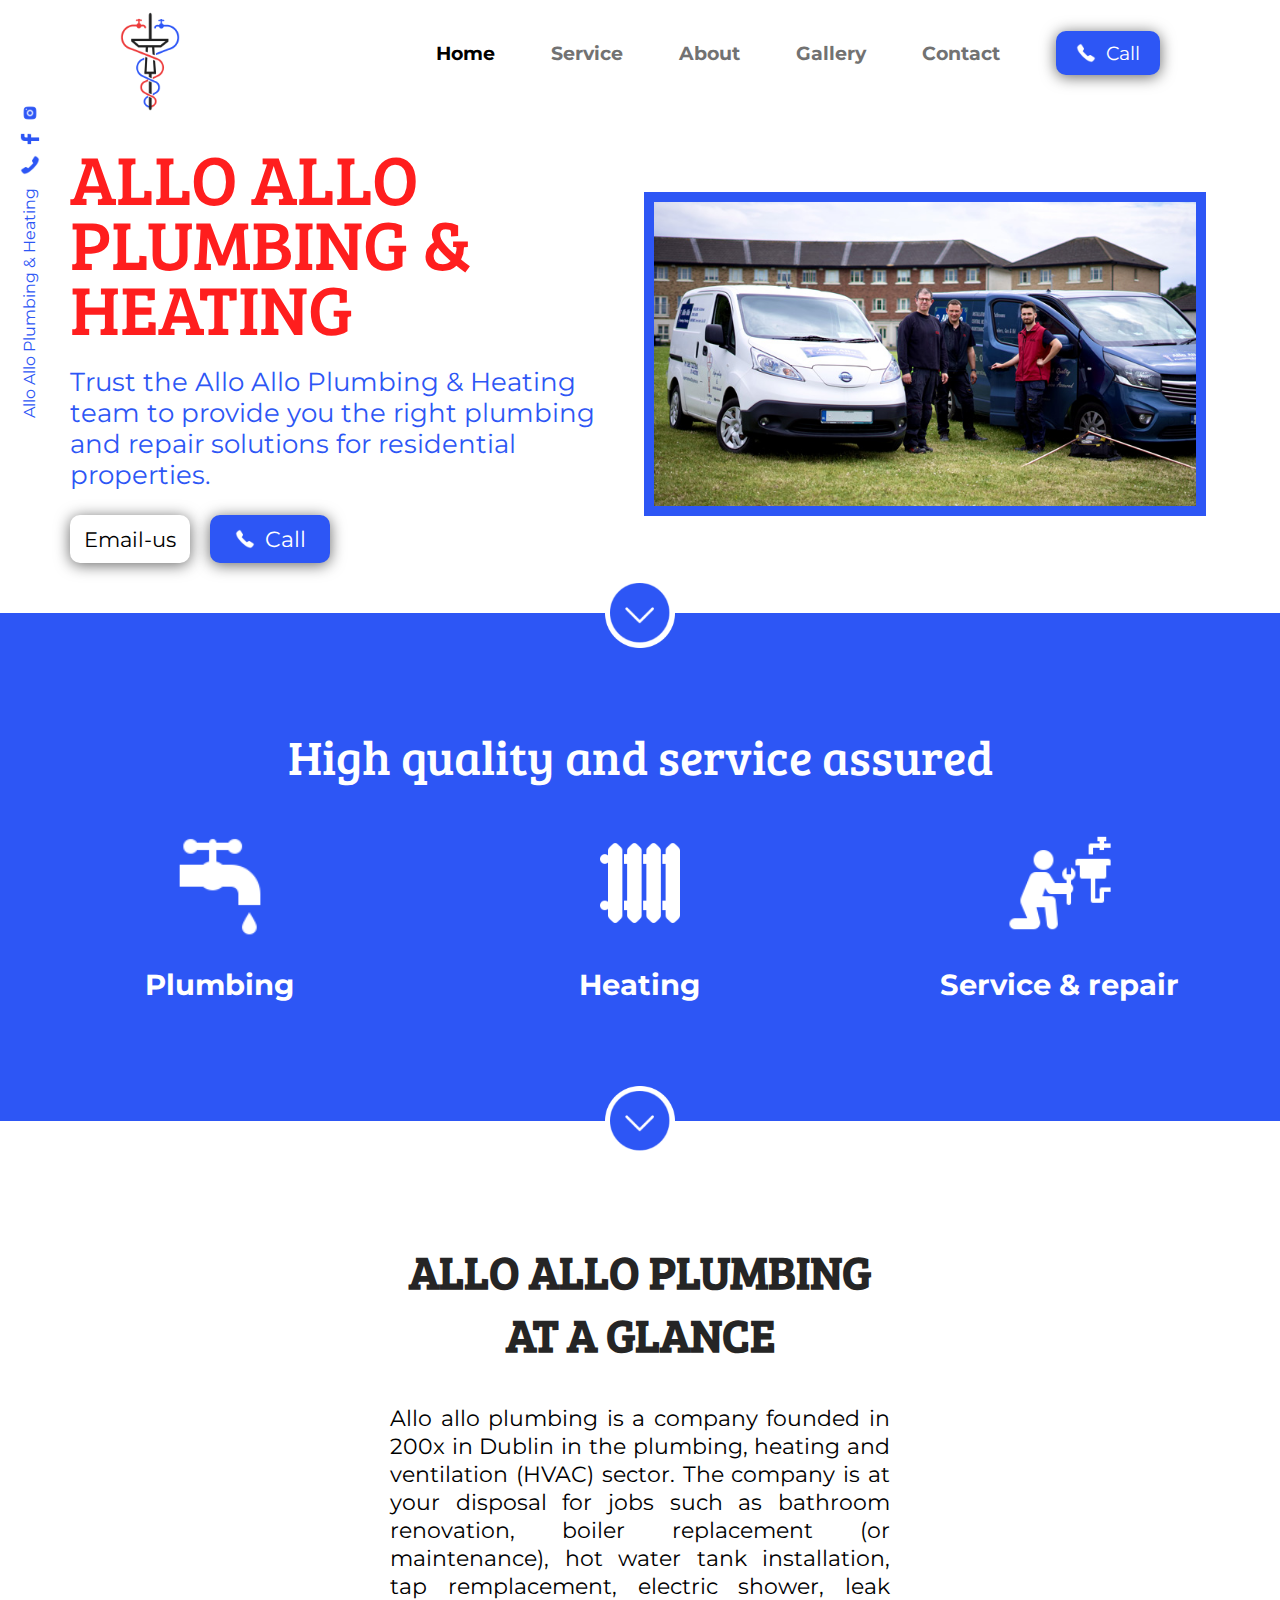
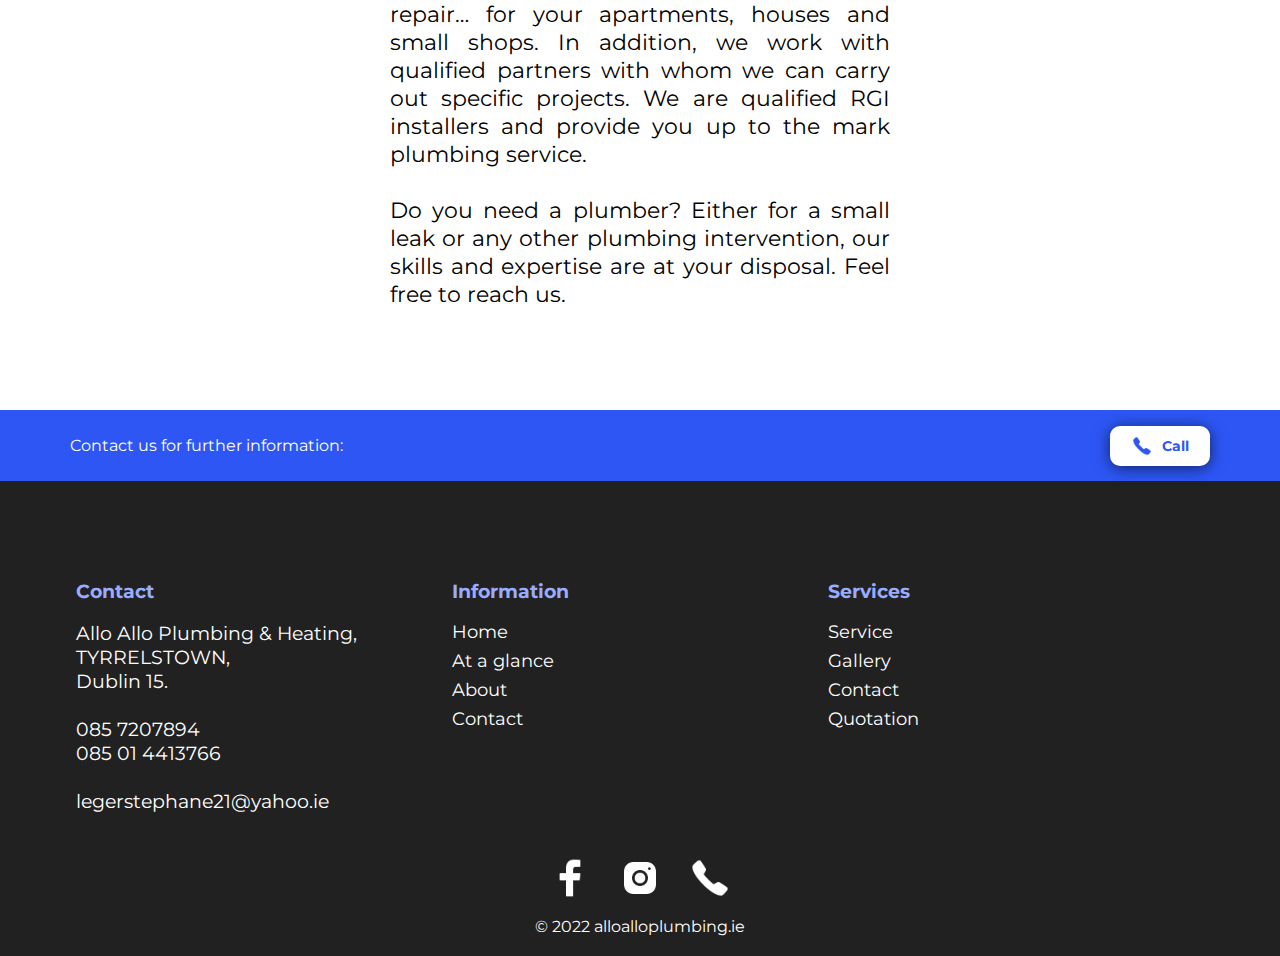
<file: alloalloplumbing/index.html>
<!DOCTYPE html>
<!--/
╔╦╦╦═╦╗╔═╦═╦══╦═╗
║║║║╩╣╚╣═╣║║║║║╩╣
╚══╩═╩═╩═╩═╩╩╩╩═╝
/-->
<html lang="en-IE" prefix="og: http://ogp.me/ns#">
    <head>
        <meta charset="utf-8" />
        <title>Allo Allo Plumbing & Heating | Dublin</title>
        <meta http-equiv="X-UA-Compatible" content="IE=edge" />
        <link rel="stylesheet" href="css/main-style.css" />
        <meta name="description" content="Trust the Allo Allo Plumbing & Heating team to provide you the right plumbing and repair solutions for residential properties.">
        <meta name="viewport" content="width=device-width, initial-scale=1.0, shrink-to-fit=no">
    	<meta name="language" content="en-IE" />
    	<meta name="author" content="Edern Clemente" />

        <!--social networks part-->
        <meta property="og:title" content="Allo Allo Plumbing & Heating" />
        <meta property="og:type" content="website" />
    	<meta property="og:site-name" content="alloalloplumbing.ie" />
    	<meta property="og:url" content="https://www.alloalloplumbing.ie/" />
    	<meta property="og:language" content="en-IE" />
    	<meta property="og:image" content="/picture/share-alloalloplumbing.png" />
    	<meta property="og:description" content="Trust the Allo Allo Plumbing & Heating team to provide you the right plumbing and repair solutions for residential properties." />

		<!--favicon part-->
		<link rel="apple-touch-icon" sizes="180x180" href="/apple-touch-icon.png">
		<link rel="icon" type="image/png" sizes="32x32" href="/favicon-32x32.png">
		<link rel="icon" type="image/png" sizes="16x16" href="/favicon-16x16.png">
		<link rel="manifest" href="/site.webmanifest">

		<!-- Fonts -->
		<link rel="preconnect" href="https://fonts.googleapis.com">
		<link rel="preconnect" href="https://fonts.gstatic.com" crossorigin>
		<link href="https://fonts.googleapis.com/css2?family=Bree+Serif&family=Montserrat&display=swap" rel="stylesheet">

		<style type="text/css">#site-container .home {color: black;}</style>
    </head>

    <body>
    	<div id="site-container">
    		<div id="absolute-text">
    			<p>Allo Allo Plumbing & Heating</p>
    			<a href="tel:+353857207894"><img class="absolute-picture" src="img/blue-phone-logo.png"></a>
    			<a href="https://www.facebook.com/AlloAlloPlumbingAndHeating" target="_blank"><img class="absolute-picture" src="img/facebook-logo.png"></a>
    			<a href="https://www.instagram.com/alloalloplumbing/" target="_blank"><img class="absolute-picture" src="img/instagram-logo.png"></a>
    		</div>

			<header>
				<div id="header-part">
					<a href="../alloalloplumbing/index.html" id="logo"><img src="img/allo-allo-plumbing-logo-colorized.png" alt="Allo Allo Plumbing logo"/></a>

					<nav class="navigation">
						<ul>
							<li><a href="../alloalloplumbing/index.html" class="home">Home</a></li>
							<li><a href="../alloalloplumbing/service.html" class="service">Service</a></li>
							<li><a href="../alloalloplumbing/about.html" class="about">About</a></li>
							<li><a href="../alloalloplumbing/gallery.html" class="gallery">Gallery</a></li>
							<li><a href="../alloalloplumbing/contact.html" class="contact">Contact</a></li>
							<li><a href="tel:+353857207894" class="call"><img src="img/white-phone-logo.png"><p>Call</p></a></li>
						</ul>
					</nav>
					<div class="nav-button" onclick="mobileNavOpen()">
						<div class="nav-line"></div>
						<div class="nav-line"></div>
						<div class="nav-line"></div>
					</div>
				</div>
			</header>

			<div class="mobile_nav_hidden" id="openMobileNav">
				<nav>
					<ul>
						<li><a href="../alloalloplumbing/index.html" class="home">Home</a></li>
						<li><a href="../alloalloplumbing/service.html" class="service">Service</a></li>
						<li><a href="../alloalloplumbing/about.html" class="about">About</a></li>
						<li><a href="../alloalloplumbing/gallery.html" class="gallery">Gallery</a></li>
						<li><a href="../alloalloplumbing/contact.html" class="contact">Contact</a></li>
					</ul>
				</nav>
			</div>

			<section id="introduction">
				<div class="container">
					<div class="column-wrap">
						<div class="column w-50">
							<h1>ALLO ALLO PLUMBING & HEATING</h1>
							<p>Trust the Allo Allo Plumbing & Heating team to provide you the right plumbing and repair solutions for residential properties.</p>
							<div class="button-container">
								<a href="mailto:legerstephane21@yahoo.ie" class="call main-email-button"><p>Email-us</p></a>
								<a href="tel:+353857207894" class="call main-call-button"><img src="img/white-phone-logo.png"><p>Call</p></a>
							</div>
						</div>
						<div class="column w-50">
							<img src="img/staff-picture.jpg" alt="Staff picture" id="staff-picture" />
						</div>
					</div>
				</div>
			</section>

			<section id="second-section">
				<img src="img/bottom-arrow.png" alt="Icone triangle" id="descent-icon" />

				<h2>High quality and service assured</h2>

				<div class="row-picture">
				  	<div class="column-picture">
				    	<img id="tap-logo" src="img/tap-logo.png">
				    	<p>Plumbing</p>
				  	</div>
				  	<div class="column-picture">
				    	<img id="heater-logo" src="img/heater-logo.png">
				    	<p>Heating</p>
				  	</div>
				  	<div class="column-picture">
				    	<img id="plumber-logo" src="img/plumber-logo.png">
				    	<p>Service & repair</p>
				  	</div>
				</div>
			</section>

			<section id="presentation-block">
				<img src="img/bottom-arrow.png" alt="Icone triangle" id="descent-icon" />
				<div><h2>Allo Allo Plumbing at a glance</h2>
				<p>Allo allo plumbing is a company founded in 200x in Dublin in the plumbing, heating and ventilation (HVAC) sector. The company is at your disposal for jobs such as bathroom renovation, boiler replacement (or maintenance), hot water tank installation, tap remplacement, electric shower, leak repair… for your apartments, houses and small shops. In addition, we work with qualified partners with whom we can carry out specific projects. We are qualified RGI installers and provide you up to the mark plumbing service. </br></br>

				Do you need a plumber? Either for a small leak or any other plumbing intervention, our skills and expertise are at your disposal. Feel free to reach us.</p>
				</div>
			</section>
		</div>

		<div id="reminder-section">
			<div class="container">
				<div class="space-between">
					<p>Contact us for further information:</p>
					<a href="tel:+353857207894" class="call main-call-button"><img src="img/blue-phone-logo.png"><p>Call</p></a>
				</div>
			</div>
		</div>

		<footer>
			<div class="container">
	            <div class="column-wrap">
	                <div class="column w-33 footer-paragraph">
	                    <h3>Contact</h3>
	                    <p>Allo Allo Plumbing & Heating,<br>
	                    	TYRRELSTOWN,<br>
	                    	Dublin 15.<br><br>

	                    	085 7207894<br>
	                    	085 01 4413766<br><br>

	                    	legerstephane21@yahoo.ie</p>
	                </div>
	                <div class="column w-33 footer-paragraph">
	                    <h3>Information</h3>
	                    <a href="../alloalloplumbing/index.html">Home</a>
	                    <a href="../alloalloplumbing/index.html#presentation-block">At a glance</a>
	                    <a href="../alloalloplumbing/about.html">About</a>
	                    <a href="../alloalloplumbing/contact.html">Contact</a>
	                </div>
	                <div class="column w-33 footer-paragraph">
	                    <h3>Services</h3>
	                    <a href="../alloalloplumbing/service.html">Service</a>
	                    <a href="../alloalloplumbing/gallery.html">Gallery</a>
	                    <a href="../alloalloplumbing/contact.html">Contact</a>
	                    <a href="mailto:legerstephane21@yahoo.ie">Quotation</a>
	                </div>
	            </div>
	            <div class="social-network">
	                <a href="https://www.facebook.com/AlloAlloPlumbingAndHeating" target="_blank"><img src="img/facebook-white-logo.png" alt="logo"></a>
	                <a href="https://www.instagram.com/alloalloplumbing/" target="_blank"><img src="img/instagram-white-logo.png" alt="logo"></a>
	                <a href="tel:+353857207894"><img src="img/white-phone-logo.png" alt="logo"></a>
	            </div>
	            <p>© 2022 alloalloplumbing.ie</p>
	        </div>
		</footer>

		<!--Script-->
		<script src="js/mobile-nav-script.js"></script>
	</body>
</html>
</file>
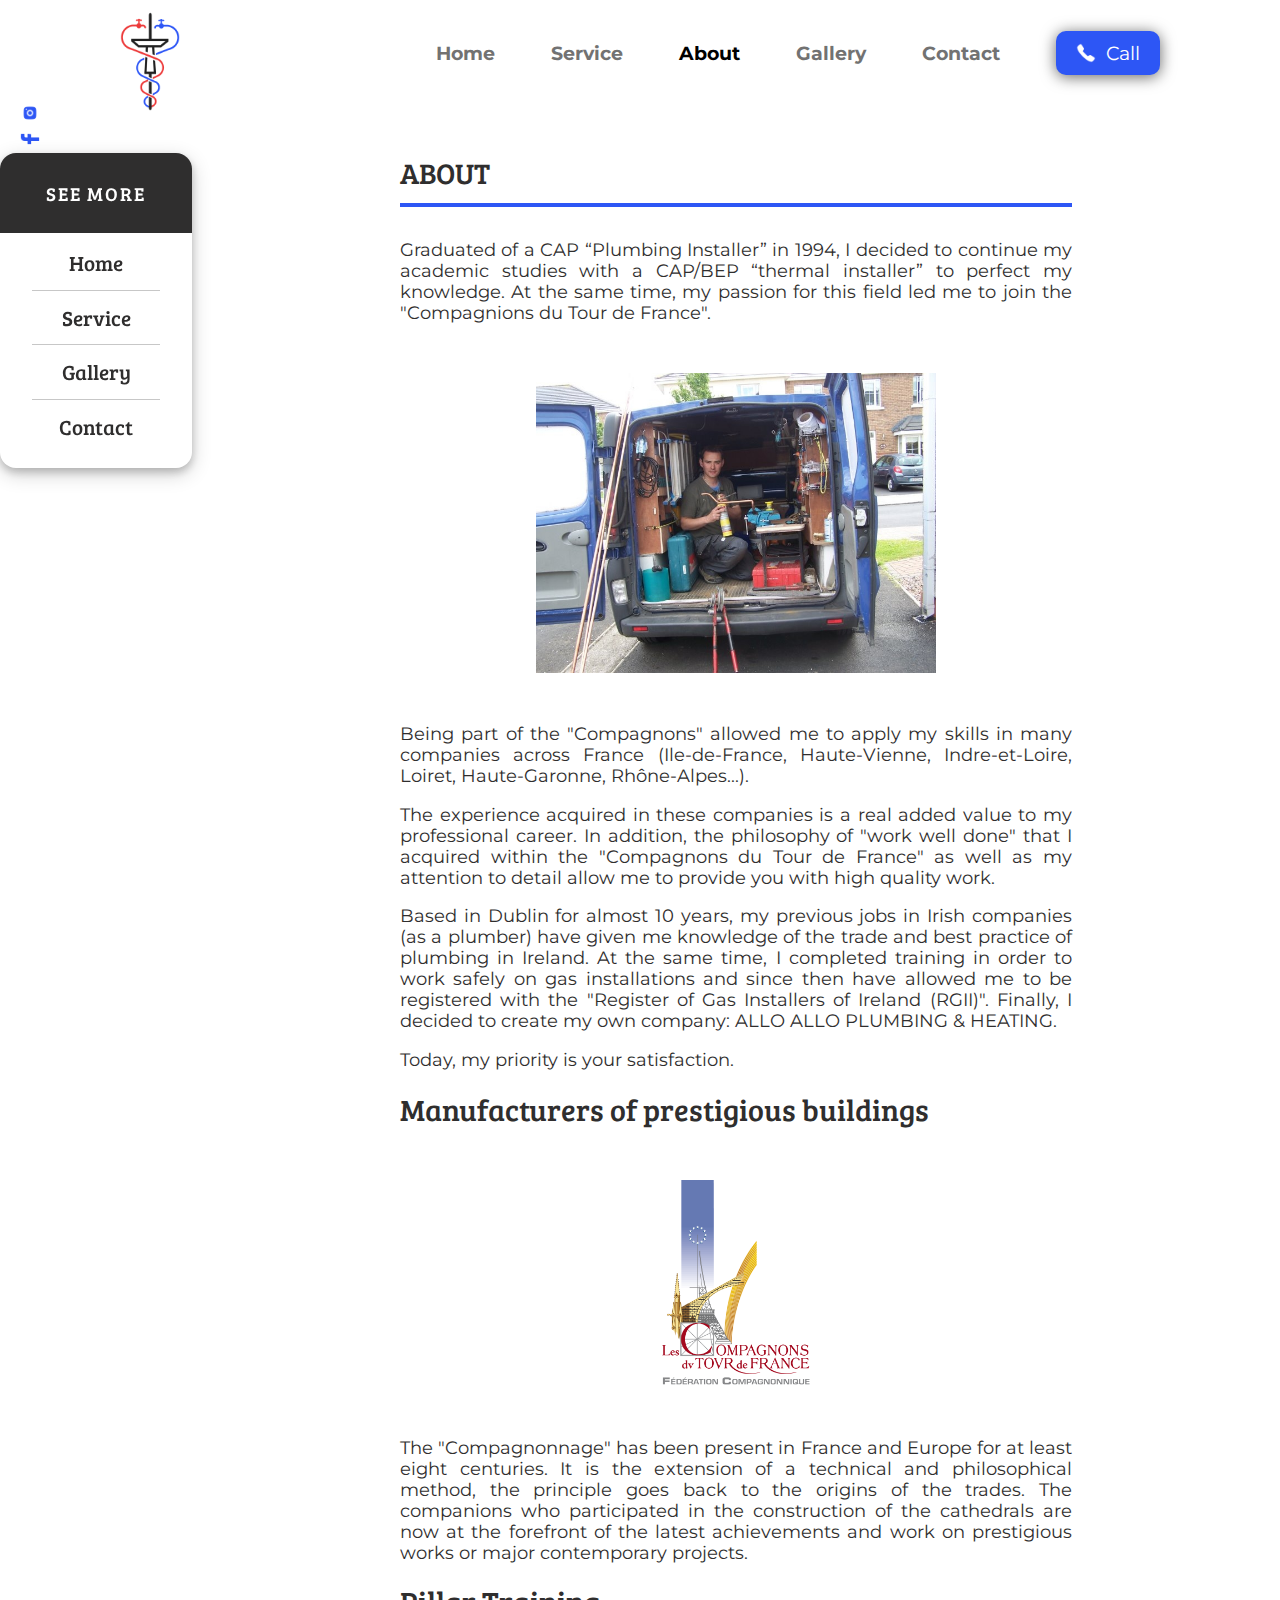
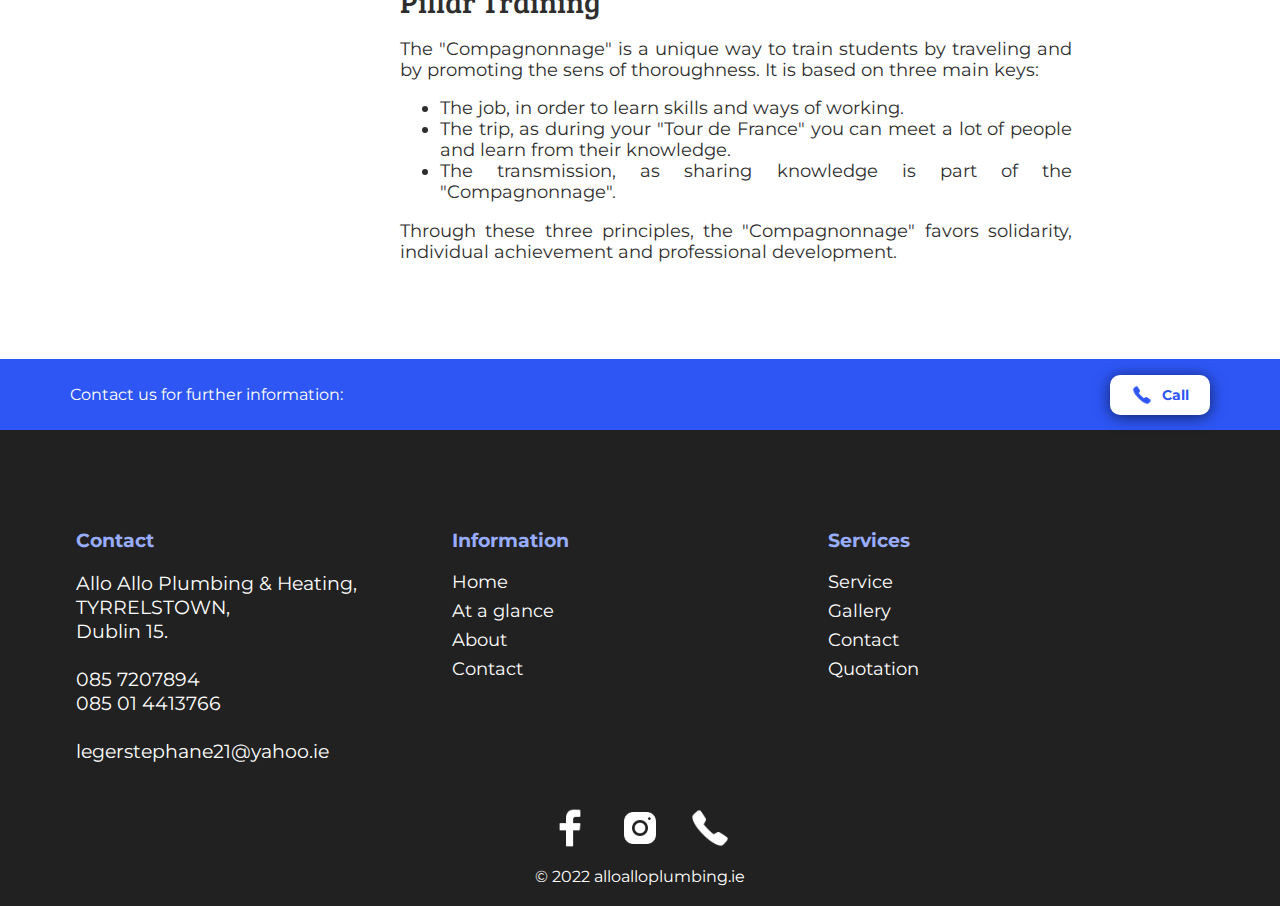
<file: alloalloplumbing/about.html>
<!DOCTYPE html>
<!--/
╔╦╦╦═╦╗╔═╦═╦══╦═╗
║║║║╩╣╚╣═╣║║║║║╩╣
╚══╩═╩═╩═╩═╩╩╩╩═╝
/-->
<html lang="en-IE" prefix="og: http://ogp.me/ns#">
    <head>
        <meta charset="utf-8" />
        <title>Allo Allo Plumbing & Heating | About</title>
        <meta http-equiv="X-UA-Compatible" content="IE=edge" />
        <link rel="stylesheet" href="css/main-style.css" />
        <meta name="description" content="Trust the Allo Allo Plumbing & Heating team to provide you the right plumbing and repair solutions for residential properties.">
        <meta name="viewport" content="width=device-width, initial-scale=1.0, shrink-to-fit=no">
    	<meta name="language" content="en-IE" />
    	<meta name="author" content="Edern Clemente" />

        <!--social networks part-->
        <meta property="og:title" content="Allo Allo Plumbing & Heating" />
        <meta property="og:type" content="website" />
    	<meta property="og:site-name" content="alloalloplumbing.ie" />
    	<meta property="og:url" content="https://www.alloalloplumbing.ie/" />
    	<meta property="og:language" content="en-IE" />
    	<meta property="og:image" content="/picture/share-alloalloplumbing.png" />
    	<meta property="og:description" content="Trust the Allo Allo Plumbing & Heating team to provide you the right plumbing and repair solutions for residential properties." />

		<!--favicon part-->
		<link rel="apple-touch-icon" sizes="180x180" href="/apple-touch-icon.png">
		<link rel="icon" type="image/png" sizes="32x32" href="/favicon-32x32.png">
		<link rel="icon" type="image/png" sizes="16x16" href="/favicon-16x16.png">

		<!-- Fonts -->
		<link rel="preconnect" href="https://fonts.googleapis.com">
		<link rel="preconnect" href="https://fonts.gstatic.com" crossorigin>
		<link href="https://fonts.googleapis.com/css2?family=Bree+Serif&family=Montserrat&display=swap" rel="stylesheet">

		<style type="text/css">#site-container .about {color: black;}</style>
    </head>

    <body>
    	<div id="site-container">
    		<div id="absolute-text">
    			<p>Allo Allo Plumbing & Heating</p>
    			<a href="tel:+353857207894"><img class="absolute-picture" src="img/blue-phone-logo.png"></a>
    			<a href="https://www.facebook.com/AlloAlloPlumbingAndHeating" target="_blank"><img class="absolute-picture" src="img/facebook-logo.png"></a>
    			<a href="https://www.instagram.com/alloalloplumbing/" target="_blank"><img class="absolute-picture" src="img/instagram-logo.png"></a>
    		</div>

			<header>
				<div id="header-part">
					<a href="../alloalloplumbing/index.html" id="logo"><img src="img/allo-allo-plumbing-logo-colorized.png" alt="Allo Allo Plumbing logo"/></a>

					<nav class="navigation">
						<ul>
							<li><a href="../alloalloplumbing/index.html" class="home">Home</a></li>
							<li><a href="../alloalloplumbing/service.html" class="service">Service</a></li>
							<li><a href="../alloalloplumbing/about.html" class="about">About</a></li>
							<li><a href="../alloalloplumbing/gallery.html" class="gallery">Gallery</a></li>
							<li><a href="../alloalloplumbing/contact.html" class="contact">Contact</a></li>
							<li><a href="tel:+353857207894" class="call"><img src="img/white-phone-logo.png"><p>Call</p></a>
						</ul>
					</nav>
					<div class="nav-button" onclick="mobileNavOpen()">
						<div class="nav-line"></div>
						<div class="nav-line"></div>
						<div class="nav-line"></div>
					</div>
				</div>
			</header>

			<div class="mobile_nav_hidden" id="openMobileNav">
				<nav>
					<ul>
						<li><a href="../alloalloplumbing/index.html" class="home">Home</a></li>
						<li><a href="../alloalloplumbing/service.html" class="service">Service</a></li>
						<li><a href="../alloalloplumbing/about.html" class="about">About</a></li>
						<li><a href="../alloalloplumbing/gallery.html" class="gallery">Gallery</a></li>
						<li><a href="../alloalloplumbing/contact.html" class="contact">Contact</a></li>
					</ul>
				</nav>
			</div>
		</div>

		<section class="article_container">
			<nav id="promotion_article">
				<div id="black_top_card">
					<h4>See more</h4>
				</div>

				<div id="bottom_card">
						<h3><a href="../alloalloplumbing/index.html">Home</a></h3>
					<div class="separation_line"></div>
						<h3><a href="../alloalloplumbing/about.html">Service</a></h3>
					<div class="separation_line"></div>
						<h3><a href="../alloalloplumbing/gallery.html">Gallery</a></h3>
					<div class="separation_line"></div>
						<h3><a href="../alloalloplumbing/contact.html">Contact</a></h3>
				</div>
			</nav>

			<article>
				<h2>About</h2>
				<div class="underline_title"></div>

				<p>Graduated of a CAP “Plumbing Installer” in 1994, I decided to continue my academic studies with a CAP/BEP “thermal installer” to perfect my knowledge. At the same time, my passion for this field led me to join the "Compagnions du Tour de France".</p> 

				<img class="centerimage400px" src="img/founder-picture.jpg">

				<p>Being part of the "Compagnons" allowed me to apply my skills in many companies across France (Ile-de-France, Haute-Vienne, Indre-et-Loire, Loiret, Haute-Garonne, Rhône-Alpes...).</p>

				<p>The experience acquired in these companies is a real added value to my professional career. In addition, the philosophy of "work well done" that I acquired within the "Compagnons du Tour de France" as well as my attention to detail allow me to provide you with high quality work.</p>

				<p>Based in Dublin for almost 10 years, my previous jobs in Irish companies (as a plumber) have given me knowledge of the trade and best practice of plumbing in Ireland. At the same time, I completed training in order to work safely on gas installations and since then have allowed me to be registered with the "Register of Gas Installers of Ireland (RGII)". Finally, I decided to create my own company: ALLO ALLO PLUMBING & HEATING.</p>

				<p>Today, my priority is your satisfaction.</p>
				
				<h3>Manufacturers of prestigious buildings</h3>

				<img class="centerimage200px" src="img/compagnons.png">

				<p>The "Compagnonnage" has been present in France and Europe for at least eight centuries. It is the extension of a technical and philosophical method, the principle goes back to the origins of the trades. The companions who participated in the construction of the cathedrals are now at the forefront of the latest achievements and work on prestigious works or major contemporary projects.</p>

				<h3>Pillar Training</h3>

				<p>The "Compagnonnage" is a unique way to train students by traveling and by promoting the sens of thoroughness. It is based on three main keys:</p>

				<ul>
					<li>The job, in order to learn skills and ways of working.</li>
					<li>The trip, as during your "Tour de France" you can meet a lot of people and learn from their knowledge.</li>
					<li>The transmission, as sharing knowledge is part of the "Compagnonnage".</li>
				</ul>
 
				<p>Through these three principles, the "Compagnonnage" favors solidarity, individual achievement and professional development.</p>

			</article>

			<div id="article_publicity"></div>
		</section>
		

		<div id="reminder-section">
			<div class="container">
				<div class="space-between">
					<p>Contact us for further information:</p>
					<a href="tel:+353857207894" class="call main-call-button"><img src="img/blue-phone-logo.png"><p>Call</p></a>
				</div>
			</div>
		</div>

		<footer>
			<div class="container">
	            <div class="column-wrap">
	                <div class="column w-33 footer-paragraph">
	                    <h3>Contact</h3>
	                    <p>Allo Allo Plumbing & Heating,<br>
	                    	TYRRELSTOWN,<br>
	                    	Dublin 15.<br><br>

	                    	085 7207894<br>
	                    	085 01 4413766<br><br>

	                    	legerstephane21@yahoo.ie</p>
	                </div>
	                <div class="column w-33 footer-paragraph">
	                    <h3>Information</h3>
	                    <a href="../alloalloplumbing/index.html">Home</a>
	                    <a href="../alloalloplumbing/index.html#presentation-block">At a glance</a>
	                    <a href="../alloalloplumbing/about.html">About</a>
	                    <a href="../alloalloplumbing/contact.html">Contact</a>
	                </div>
	                <div class="column w-33 footer-paragraph">
	                    <h3>Services</h3>
	                    <a href="../alloalloplumbing/service.html">Service</a>
	                    <a href="../alloalloplumbing/gallery.html">Gallery</a>
	                    <a href="../alloalloplumbing/contact.html">Contact</a>
	                    <a href="mailto:legerstephane21@yahoo.ie">Quotation</a>
	                </div>
	            </div>
	            <div class="social-network">
	                <a href="https://www.facebook.com/AlloAlloPlumbingAndHeating" target="_blank"><img src="img/facebook-white-logo.png" alt="logo"></a>
	                <a href="https://www.instagram.com/alloalloplumbing/" target="_blank"><img src="img/instagram-white-logo.png" alt="logo"></a>
	                <a href="tel:+353857207894"><img src="img/white-phone-logo.png" alt="logo"></a>
	            </div>
	            <p>© 2022 alloalloplumbing.ie</p>
	        </div>
		</footer>





		<!--Script-->
		<script src="js/mobile-nav-script.js"></script>
	</body>
</html>
</file>
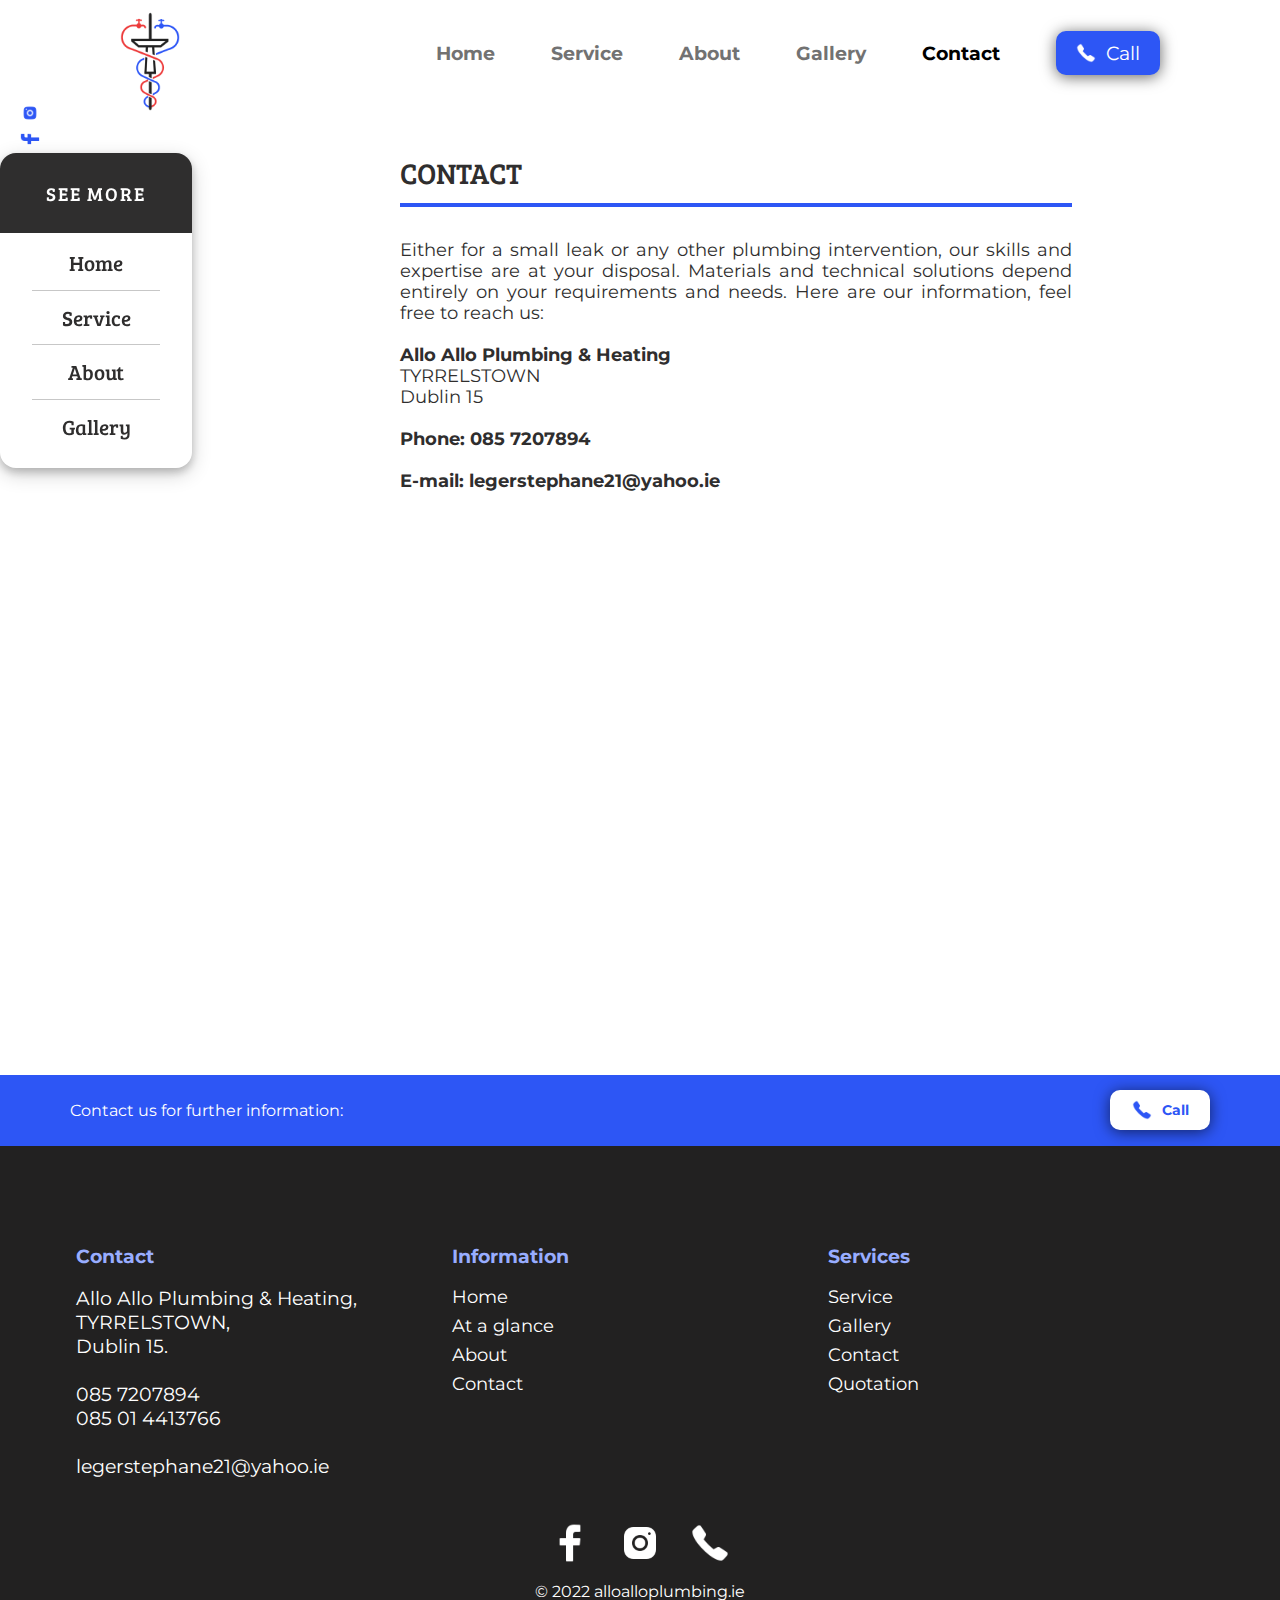
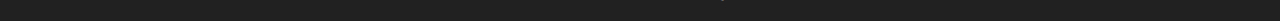
<file: alloalloplumbing/contact.html>
<!DOCTYPE html>
<!--/
╔╦╦╦═╦╗╔═╦═╦══╦═╗
║║║║╩╣╚╣═╣║║║║║╩╣
╚══╩═╩═╩═╩═╩╩╩╩═╝
/-->
<html lang="en-IE" prefix="og: http://ogp.me/ns#">
    <head>
        <meta charset="utf-8" />
        <title>Allo Allo Plumbing & Heating | Contact</title>
        <meta http-equiv="X-UA-Compatible" content="IE=edge" />
        <link rel="stylesheet" href="css/main-style.css" />
        <meta name="description" content="Trust the Allo Allo Plumbing & Heating team to provide you the right plumbing and repair solutions for residential properties.">
        <meta name="viewport" content="width=device-width, initial-scale=1.0, shrink-to-fit=no">
    	<meta name="language" content="en-IE" />
    	<meta name="author" content="Edern Clemente" />

        <!--social networks part-->
        <meta property="og:title" content="Allo Allo Plumbing & Heating" />
        <meta property="og:type" content="website" />
    	<meta property="og:site-name" content="alloalloplumbing.ie" />
    	<meta property="og:url" content="https://www.alloalloplumbing.ie/" />
    	<meta property="og:language" content="en-IE" />
    	<meta property="og:image" content="/picture/share-alloalloplumbing.png" />
    	<meta property="og:description" content="Trust the Allo Allo Plumbing & Heating team to provide you the right plumbing and repair solutions for residential properties." />

		<!--favicon part-->
		<link rel="apple-touch-icon" sizes="180x180" href="/apple-touch-icon.png">
		<link rel="icon" type="image/png" sizes="32x32" href="/favicon-32x32.png">
		<link rel="icon" type="image/png" sizes="16x16" href="/favicon-16x16.png">

		<!-- Fonts -->
		<link rel="preconnect" href="https://fonts.googleapis.com">
		<link rel="preconnect" href="https://fonts.gstatic.com" crossorigin>
		<link href="https://fonts.googleapis.com/css2?family=Bree+Serif&family=Montserrat&display=swap" rel="stylesheet">

		<style type="text/css">#site-container .contact {color: black;}</style>
    </head>

    <body>
    	<div id="site-container">
    		<div id="absolute-text">
    			<p>Allo Allo Plumbing & Heating</p>
    			<a href="tel:+353857207894"><img class="absolute-picture" src="img/blue-phone-logo.png"></a>
    			<a href="https://www.facebook.com/AlloAlloPlumbingAndHeating" target="_blank"><img class="absolute-picture" src="img/facebook-logo.png"></a>
    			<a href="https://www.instagram.com/alloalloplumbing/" target="_blank"><img class="absolute-picture" src="img/instagram-logo.png"></a>
    		</div>

			<header>
				<div id="header-part">
					<a href="../alloalloplumbing/index.html" id="logo"><img src="img/allo-allo-plumbing-logo-colorized.png" alt="Allo Allo Plumbing logo"/></a>

					<nav class="navigation">
						<ul>
							<li><a href="../alloalloplumbing/index.html" class="home">Home</a></li>
							<li><a href="../alloalloplumbing/service.html" class="service">Service</a></li>
							<li><a href="../alloalloplumbing/about.html" class="about">About</a></li>
							<li><a href="../alloalloplumbing/gallery.html" class="gallery">Gallery</a></li>
							<li><a href="../alloalloplumbing/contact.html" class="contact">Contact</a></li>
							<li><a href="tel:+353857207894" class="call"><img src="img/white-phone-logo.png"><p>Call</p></a>
						</ul>
					</nav>
					<div class="nav-button" onclick="mobileNavOpen()">
						<div class="nav-line"></div>
						<div class="nav-line"></div>
						<div class="nav-line"></div>
					</div>
				</div>
			</header>

			<div class="mobile_nav_hidden" id="openMobileNav">
				<nav>
					<ul>
						<li><a href="../alloalloplumbing/index.html" class="home">Home</a></li>
						<li><a href="../alloalloplumbing/service.html" class="service">Service</a></li>
						<li><a href="../alloalloplumbing/about.html" class="about">About</a></li>
						<li><a href="../alloalloplumbing/gallery.html" class="gallery">Gallery</a></li>
						<li><a href="../alloalloplumbing/contact.html" class="contact">Contact</a></li>
					</ul>
				</nav>
			</div>
		</div>

		<section class="article_container">
			<nav id="promotion_article">
				<div id="black_top_card">
					<h4>See more</h4>
				</div>

				<div id="bottom_card">
						<h3><a href="../alloalloplumbing/index.html">Home</a></h3>
					<div class="separation_line"></div>
						<h3><a href="../alloalloplumbing/about.html">Service</a></h3>
					<div class="separation_line"></div>
						<h3><a href="../alloalloplumbing/about.html">About</a></h3>
					<div class="separation_line"></div>
						<h3><a href="../alloalloplumbing/gallery.html">Gallery</a></h3>
				</div>
			</nav>

			<article>
				<h2>Contact</h2>
				<div class="underline_title"></div>
				<p>Either for a small leak or any other plumbing intervention, our skills and expertise are at your disposal. Materials and technical solutions depend entirely on your requirements and needs. Here are our information, feel free to reach us:</br></br>

				<strong>Allo Allo Plumbing & Heating</strong></br>
				TYRRELSTOWN</br>
				Dublin 15</br></br>

				<strong>Phone: 085 7207894</strong></br></br>

				<strong>E-mail: legerstephane21@yahoo.ie</strong></p>

				<iframe src="https://www.google.com/maps/embed?pb=!1m18!1m12!1m3!1d9510.670387936603!2d-6.3992445587445!3d53.42077067991342!2m3!1f0!2f0!3f0!3m2!1i1024!2i768!4f13.1!3m3!1m2!1s0x486712cebb3d1257%3A0x4cfce2e10f36ce77!2sMount%20Eustace%2C%20Dublin%2C%20Irlande!5e0!3m2!1sfr!2sfr!4v1668188808540!5m2!1sfr!2sfr" width="100%" height="450" style="border:0;margin-top: 2em;" allowfullscreen="" loading="lazy" referrerpolicy="no-referrer-when-downgrade"></iframe>
			</article>

			<div id="article_publicity"></div>
		</section>
		

		<div id="reminder-section">
			<div class="container">
				<div class="space-between">
					<p>Contact us for further information:</p>
					<a href="tel:+353857207894" class="call main-call-button"><img src="img/blue-phone-logo.png"><p>Call</p></a>
				</div>
			</div>
		</div>

		<footer>
			<div class="container">
	            <div class="column-wrap">
	                <div class="column w-33 footer-paragraph">
	                    <h3>Contact</h3>
	                    <p>Allo Allo Plumbing & Heating,<br>
	                    	TYRRELSTOWN,<br>
	                    	Dublin 15.<br><br>

	                    	085 7207894<br>
	                    	085 01 4413766<br><br>

	                    	legerstephane21@yahoo.ie</p>
	                </div>
	                <div class="column w-33 footer-paragraph">
	                    <h3>Information</h3>
	                    <a href="../alloalloplumbing/index.html">Home</a>
	                    <a href="../alloalloplumbing/index.html#presentation-block">At a glance</a>
	                    <a href="../alloalloplumbing/about.html">About</a>
	                    <a href="../alloalloplumbing/contact.html">Contact</a>
	                </div>
	                <div class="column w-33 footer-paragraph">
	                    <h3>Services</h3>
	                    <a href="../alloalloplumbing/service.html">Service</a>
	                    <a href="../alloalloplumbing/gallery.html">Gallery</a>
	                    <a href="../alloalloplumbing/contact.html">Contact</a>
	                    <a href="mailto:legerstephane21@yahoo.ie">Quotation</a>
	                </div>
	            </div>
	            <div class="social-network">
	                <a href="https://www.facebook.com/AlloAlloPlumbingAndHeating" target="_blank"><img src="img/facebook-white-logo.png" alt="logo"></a>
	                <a href="https://www.instagram.com/alloalloplumbing/" target="_blank"><img src="img/instagram-white-logo.png" alt="logo"></a>
	                <a href="tel:+353857207894"><img src="img/white-phone-logo.png" alt="logo"></a>
	            </div>
	            <p>© 2022 alloalloplumbing.ie</p>
	        </div>
		</footer>





		<!--Script-->
		<script src="js/mobile-nav-script.js"></script>
	</body>
</html>
</file>
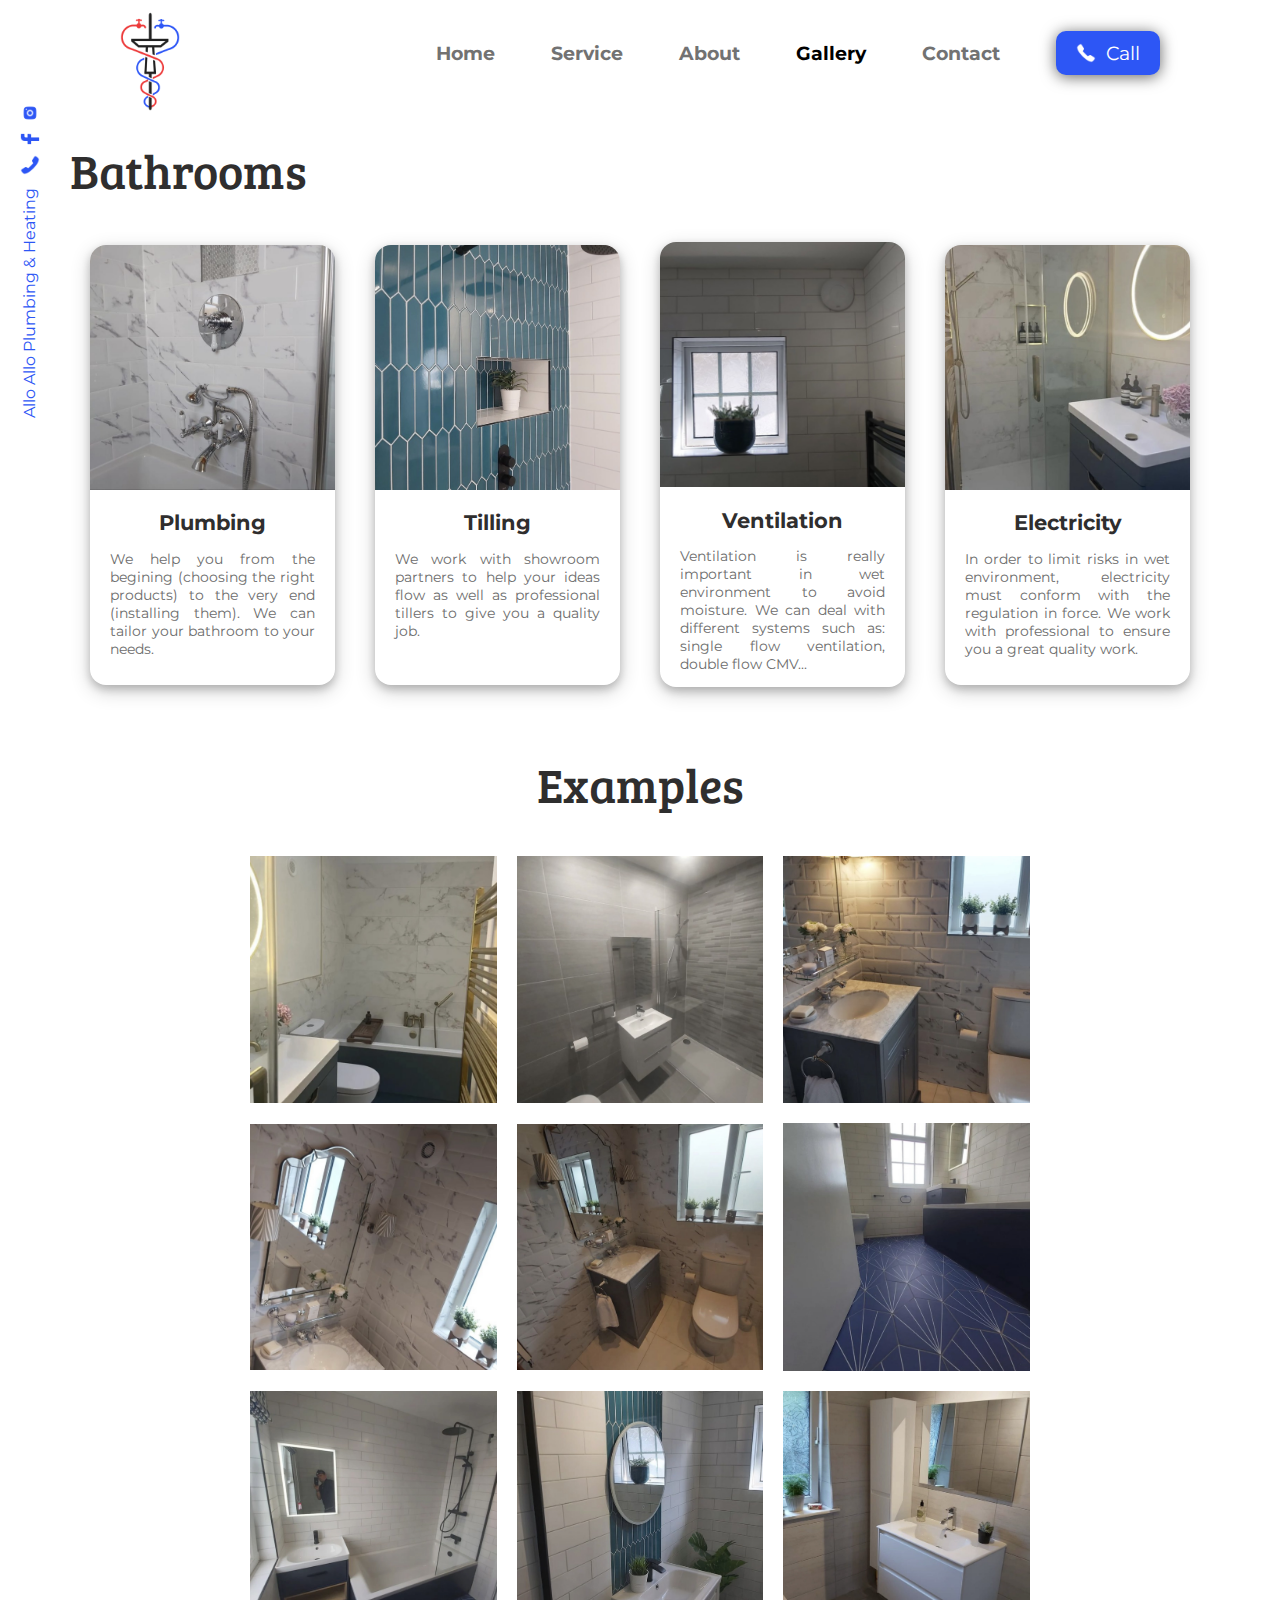
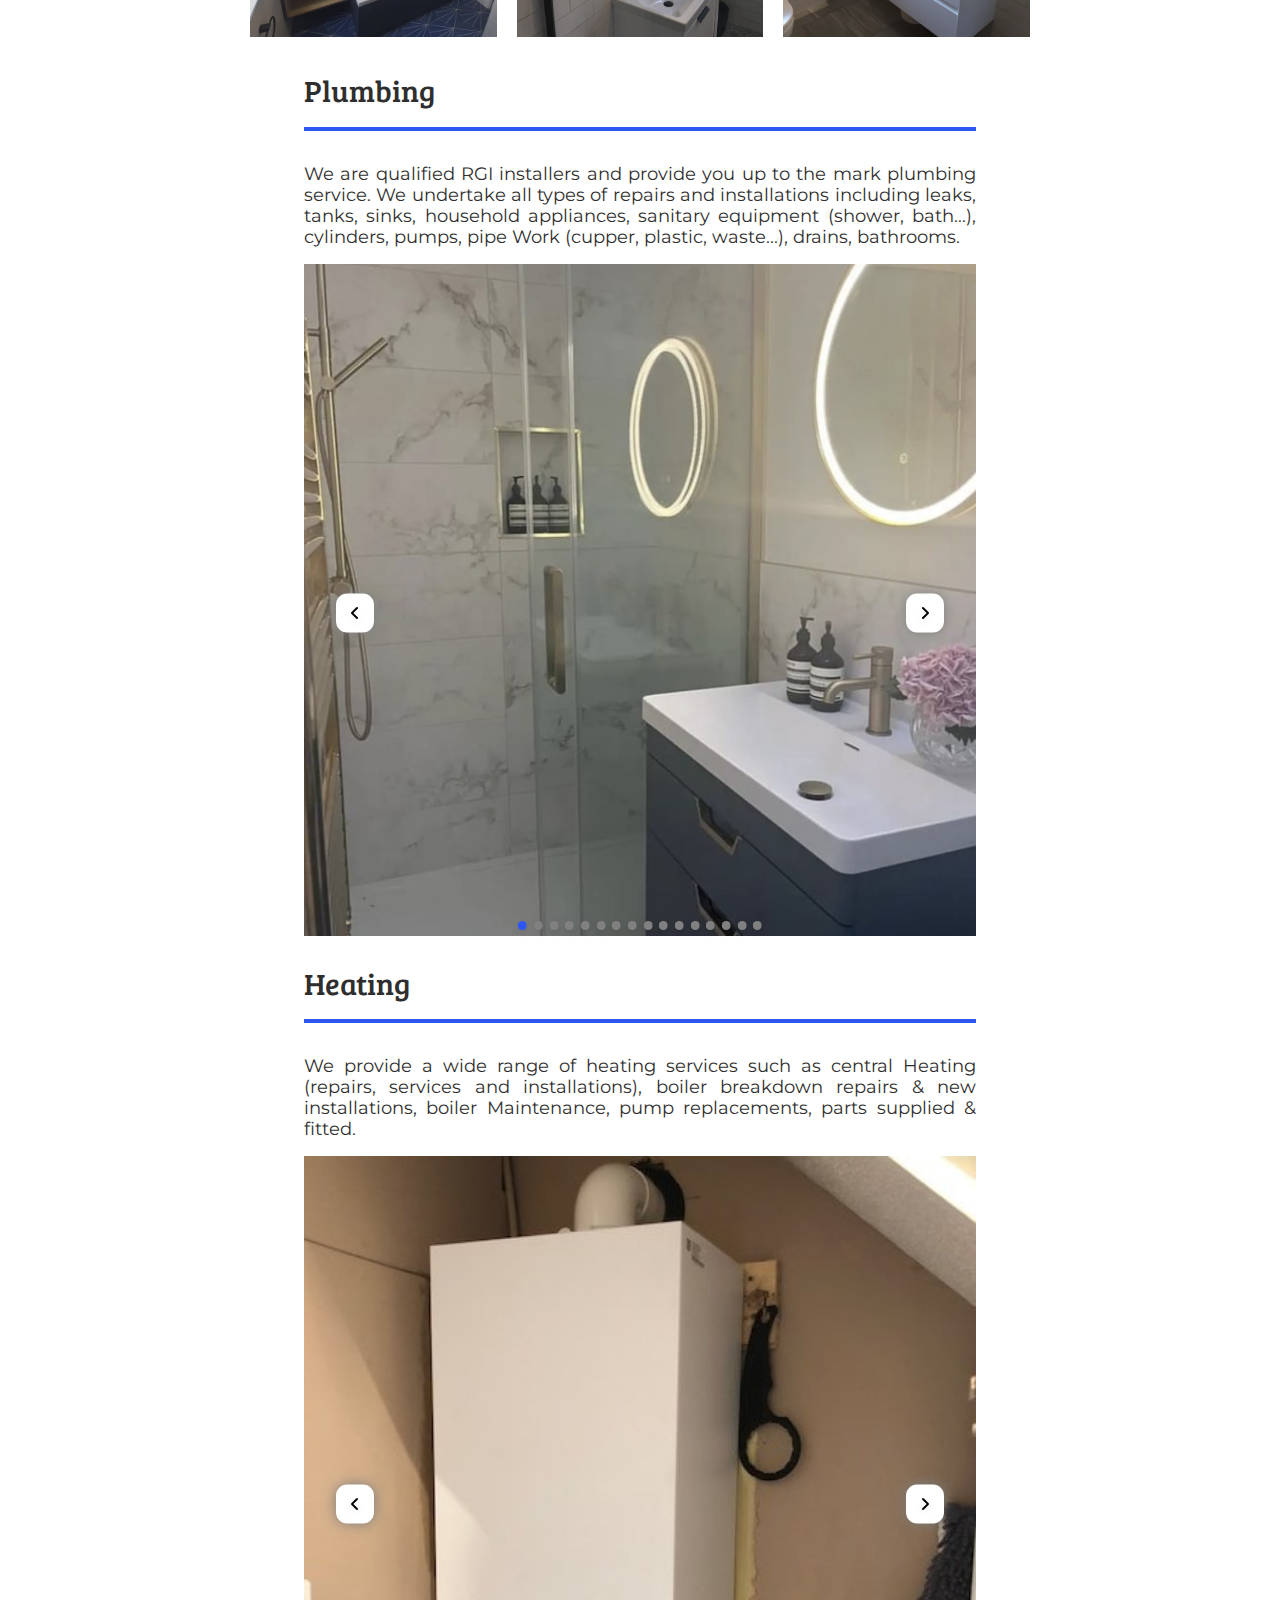
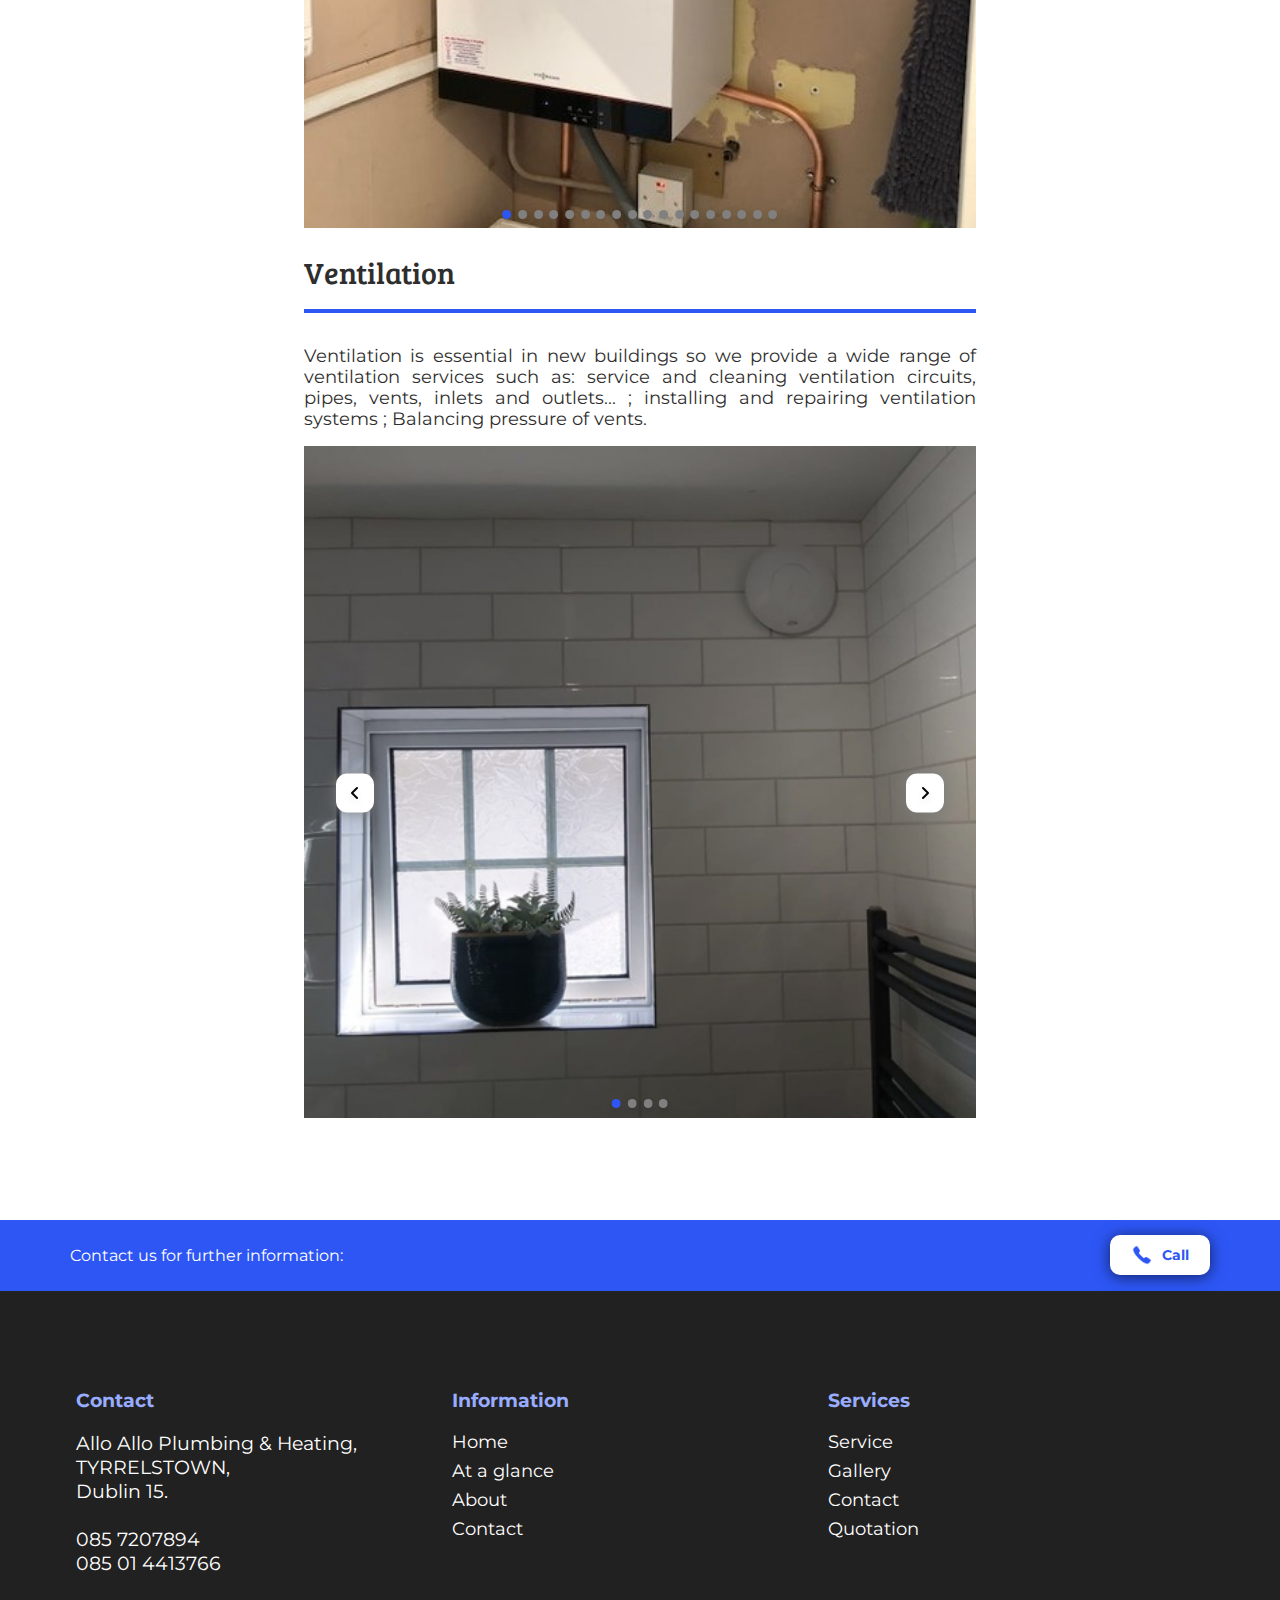
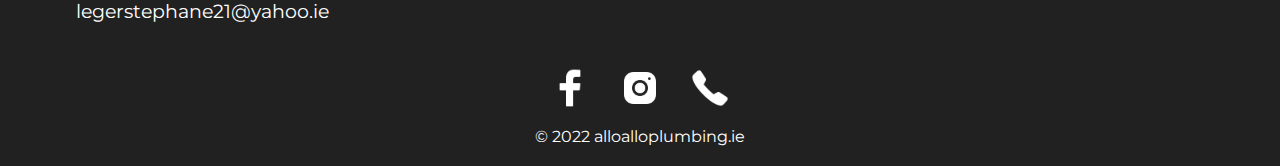
<file: alloalloplumbing/gallery.html>
<!DOCTYPE html>
<!--/
╔╦╦╦═╦╗╔═╦═╦══╦═╗
║║║║╩╣╚╣═╣║║║║║╩╣
╚══╩═╩═╩═╩═╩╩╩╩═╝
/-->
<html lang="en-IE" prefix="og: http://ogp.me/ns#">
    <head>
        <meta charset="utf-8" />
        <title>Allo Allo Plumbing & Heating | Gallery</title>
        <meta http-equiv="X-UA-Compatible" content="IE=edge" />
        <link rel="stylesheet" href="css/main-style.css" />
        <meta name="description" content="Trust the Allo Allo Plumbing & Heating team to provide you the right plumbing and repair solutions for residential properties.">
        <meta name="viewport" content="width=device-width, initial-scale=1.0, shrink-to-fit=no">
    	<meta name="language" content="en-IE" />
    	<meta name="author" content="Edern Clemente" />

        <!--social networks part-->
        <meta property="og:title" content="Allo Allo Plumbing & Heating" />
        <meta property="og:type" content="website" />
    	<meta property="og:site-name" content="alloalloplumbing.ie" />
    	<meta property="og:url" content="https://www.alloalloplumbing.ie/" />
    	<meta property="og:language" content="en-IE" />
    	<meta property="og:image" content="/picture/share-alloalloplumbing.png" />
    	<meta property="og:description" content="Trust the Allo Allo Plumbing & Heating team to provide you the right plumbing and repair solutions for residential properties." />

		<!--favicon part-->
		<link rel="apple-touch-icon" sizes="180x180" href="/apple-touch-icon.png">
		<link rel="icon" type="image/png" sizes="32x32" href="/favicon-32x32.png">
		<link rel="icon" type="image/png" sizes="16x16" href="/favicon-16x16.png">

		<!-- Fonts -->
		<link rel="preconnect" href="https://fonts.googleapis.com">
		<link rel="preconnect" href="https://fonts.gstatic.com" crossorigin>
		<link href="https://fonts.googleapis.com/css2?family=Bree+Serif&family=Montserrat&display=swap" rel="stylesheet">

		<style type="text/css">#site-container .gallery {color: black;}</style>

		<style type="text/css">.glide{position:relative;width:100%;box-sizing:border-box}.glide *{box-sizing:inherit}.glide__track{overflow:hidden}.glide__slides{position:relative;width:100%;list-style:none;backface-visibility:hidden;transform-style:preserve-3d;touch-action:pan-Y;overflow:hidden;padding:0;white-space:nowrap;display:flex;flex-wrap:nowrap;will-change:transform}.glide__slides--dragging{user-select:none}.glide__slide{width:100%;height:100%;flex-shrink:0;white-space:normal;user-select:none;-webkit-touch-callout:none;-webkit-tap-highlight-color:transparent}.glide__slide a{user-select:none;-webkit-user-drag:none;-moz-user-select:none;-ms-user-select:none}.glide__arrows{-webkit-touch-callout:none;user-select:none}.glide__bullets{-webkit-touch-callout:none;user-select:none}.glide--rtl{direction:rtl}</style>
		<style type="text/css">.glide__arrow{position:absolute;display:block;top:50%;z-index:2;color:white;text-transform:uppercase;padding:9px 12px;background-color:transparent;border:2px solid rgba(255,255,255,0.5);border-radius:4px;box-shadow:0 0.25em 0.5em 0 rgba(0,0,0,0.1);text-shadow:0 0.25em 0.5em rgba(0,0,0,0.1);opacity:1;cursor:pointer;transition:opacity 150ms ease, border 300ms ease-in-out;transform:translateY(-50%);line-height:1}.glide__arrow:focus{outline:none}.glide__arrow:hover{border-color:white}.glide__arrow--left{left:2em}.glide__arrow--right{right:2em}.glide__arrow--disabled{opacity:0.33}.glide__bullets{position:absolute;z-index:2;bottom:2em;left:50%;display:inline-flex;list-style:none;transform:translateX(-50%)}.glide__bullet{background-color:gray;width:9px;height:9px;padding:0;border-radius:50%;border:2px solid transparent;transition:all 300ms ease-in-out;cursor:pointer;line-height:0;box-shadow:0 0.25em 0.5em 0 rgba(0,0,0,0.1);margin:0 0.25em}.glide__bullet:focus{outline:none}.glide__bullet:hover,.glide__bullet:focus{border:2px solid #2d56f5;background-color:rgba(255,255,255,0.5)}.glide__bullet--active{background-color:#2d56f5}.glide--swipeable{cursor:grab;cursor:-moz-grab;cursor:-webkit-grab}.glide--dragging{cursor:grabbing;cursor:-moz-grabbing;cursor:-webkit-grabbing}
</style>

	<link rel="stylesheet" href="https://cdnjs.cloudflare.com/ajax/libs/font-awesome/6.2.0/css/all.min.css">
    </head>

    <body>
    	<div id="site-container">
    		<div id="absolute-text">
    			<p>Allo Allo Plumbing & Heating</p>
    			<a href="tel:+353857207894"><img class="absolute-picture" src="img/blue-phone-logo.png"></a>
    			<a href="https://www.facebook.com/AlloAlloPlumbingAndHeating" target="_blank"><img class="absolute-picture" src="img/facebook-logo.png"></a>
    			<a href="https://www.instagram.com/alloalloplumbing/" target="_blank"><img class="absolute-picture" src="img/instagram-logo.png"></a>
    		</div>

			<header>
				<div id="header-part">
					<a href="../alloalloplumbing/index.html" id="logo"><img src="img/allo-allo-plumbing-logo-colorized.png" alt="Allo Allo Plumbing logo"/></a>

					<nav class="navigation">
						<ul>
							<li><a href="../alloalloplumbing/index.html" class="home">Home</a></li>
							<li><a href="../alloalloplumbing/service.html" class="service">Service</a></li>
							<li><a href="../alloalloplumbing/about.html" class="about">About</a></li>
							<li><a href="../alloalloplumbing/gallery.html" class="gallery">Gallery</a></li>
							<li><a href="../alloalloplumbing/contact.html" class="contact">Contact</a></li>
							<li><a href="tel:+353857207894" class="call"><img src="img/white-phone-logo.png"><p>Call</p></a>
						</ul>
					</nav>
					<div class="nav-button" onclick="mobileNavOpen()">
						<div class="nav-line"></div>
						<div class="nav-line"></div>
						<div class="nav-line"></div>
					</div>
				</div>
			</header>

			<div class="mobile_nav_hidden" id="openMobileNav">
				<nav>
					<ul>
						<li><a href="../alloalloplumbing/index.html" class="home">Home</a></li>
						<li><a href="../alloalloplumbing/service.html" class="service">Service</a></li>
						<li><a href="../alloalloplumbing/about.html" class="about">About</a></li>
						<li><a href="../alloalloplumbing/gallery.html" class="gallery">Gallery</a></li>
						<li><a href="../alloalloplumbing/contact.html" class="contact">Contact</a></li>
					</ul>
				</nav>
			</div>
		</div>

		<section id="bathroom-part" class="container">
				<h2>Bathrooms</h2>

				<div class="row-card">
				  	<div class="column-card">
				  		<div class="card">
				    		<img src="img/working-site/plumbing/7.jpg">
				    		<h3>Plumbing</h3>
				    		<div class="short-text">
				    			<p>We help you from the begining (choosing the right products) to the very end (installing them). We can tailor your bathroom to your needs.</p>
				    		</div>
				    	</div>
				  	</div>
				  	<div class="column-card">
				    	<div class="card">
				    		<img src="img/working-site/plumbing/16.jpg">
				    		<h3>Tilling</h3>
				    		<div class="short-text">
				    			<p>We work with showroom partners to help your ideas flow as well as professional tillers to give you a quality job.</p>
				    		</div>
				    	</div>
				  	</div>
				  	<div class="column-card">
				    	<div class="card">
				    		<img src="img/working-site/ventilation/1.jpg">
				    		<h3>Ventilation</h3>
				    		<div class="short-text">
				    			<p>Ventilation is really important in wet environment to avoid moisture. We can deal with different systems such as: single flow ventilation, double flow CMV...</p>
				    		</div>
				    	</div>
				  	</div>
				  	<div class="column-card">
				    	<div class="card">
				    		<img src="img/working-site/plumbing/1.jpg">
				    		<h3>Electricity</h3>
				    		<div class="short-text">
				    			<p>In order to limit risks in wet environment, electricity must conform with the regulation in force. We work with professional to ensure you a great quality work.</p>
				    		</div>
				    	</div>
				  	</div>
				</div>
			</section>

			<section id="second-section" class="picture-square-container">
				<h2>Examples</h2>

				<div class="picture-square">
					<div class="row-picture">
					  	<div class="column-picture">
					    	<img src="img/working-site/plumbing/2.jpg">
					  	</div>
					  	<div class="column-picture">
					    	<img src="img/working-site/plumbing/3.jpg">
					  	</div>
					  	<div class="column-picture">
					    	<img src="img/working-site/plumbing/5.jpg">
					  	</div>
					</div>
					<div class="row-picture">
					  	<div class="column-picture">
					    	<img src="img/working-site/plumbing/6.jpg">
					  	</div>
					  	<div class="column-picture">
					    	<img src="img/working-site/plumbing/8.jpg">
					  	</div>
					  	<div class="column-picture">
					    	<img src="img/working-site/plumbing/11.jpg">
					  	</div>
					</div>
					<div class="row-picture">
					  	<div class="column-picture">
					    	<img src="img/working-site/plumbing/13.jpg">
					  	</div>
					  	<div class="column-picture">
					    	<img src="img/working-site/plumbing/15.jpg">
					  	</div>
					  	<div class="column-picture">
					    	<img src="img/working-site/plumbing/17.jpg">
					  	</div>
					</div>
				</div>
			</section>

		<section class="article_container article-centered">
			<article>
				<h3>Plumbing</h3>
				<div class="underline_title"></div>

				<p>We are qualified RGI installers and provide you up to the mark plumbing service. We undertake all types of repairs and installations including leaks, tanks, sinks, household appliances, sanitary equipment (shower, bath...), cylinders, pumps, pipe Work (cupper, plastic, waste...), drains, bathrooms.</p>

				<div class="glide">
				  <div class="glide__track" data-glide-el="track">
				  	<ul class="glide__slides">
				      <li class="glide__slide"><img src="img/working-site/plumbing/1.jpg"></li>
				      <li class="glide__slide"><img src="img/working-site/plumbing/2.jpg"></li>
				      <li class="glide__slide"><img src="img/working-site/plumbing/3.jpg"></li>
				      <li class="glide__slide"><img src="img/working-site/plumbing/4.jpg"></li>
				      <li class="glide__slide"><img src="img/working-site/plumbing/5.jpg"></li>
				      <li class="glide__slide"><img src="img/working-site/plumbing/6.jpg"></li>
				      <li class="glide__slide"><img src="img/working-site/plumbing/7.jpg"></li>
				      <li class="glide__slide"><img src="img/working-site/plumbing/8.jpg"></li>
				      <li class="glide__slide"><img src="img/working-site/plumbing/9.jpg"></li>
				      <li class="glide__slide"><img src="img/working-site/plumbing/10.jpg"></li>
				      <li class="glide__slide"><img src="img/working-site/plumbing/11.jpg"></li>
				      <li class="glide__slide"><img src="img/working-site/plumbing/12.jpg"></li>
				      <li class="glide__slide"><img src="img/working-site/plumbing/13.jpg"></li>
				      <li class="glide__slide"><img src="img/working-site/plumbing/14.jpg"></li>
				      <li class="glide__slide"><img src="img/working-site/plumbing/15.jpg"></li>
				      <li class="glide__slide"><img src="img/working-site/plumbing/16.jpg"></li>
				      <li class="glide__slide"><img src="img/working-site/plumbing/17.jpg"></li>
				      <li class="glide__slide"><img src="img/working-site/plumbing/18.jpg"></li>
				      <li class="glide__slide"><img src="img/working-site/plumbing/19.jpg"></li>
				      <li class="glide__slide"><img src="img/working-site/plumbing/20.jpg"></li>
				      <li class="glide__slide"><img src="img/working-site/plumbing/21.jpg"></li>
				    </ul>
				  </div>

				  <div class="glide__arrows" data-glide-el="controls">
				    <button class="glide__arrow glide__arrow--left" data-glide-dir="<"><i class="fa-solid fa-angle-left"></i></button>
				    <button class="glide__arrow glide__arrow--right" data-glide-dir=">"><i class="fa-solid fa-angle-right"></i></button>
				  </div>

				  <div class="glide__bullets" data-glide-el="controls[nav]">
				    <button class="glide__bullet" data-glide-dir="=0"></button>
				    <button class="glide__bullet" data-glide-dir="=1"></button>
				    <button class="glide__bullet" data-glide-dir="=2"></button>
				    <button class="glide__bullet" data-glide-dir="=3"></button>
				    <button class="glide__bullet" data-glide-dir="=4"></button>
				    <button class="glide__bullet" data-glide-dir="=5"></button>
				    <button class="glide__bullet" data-glide-dir="=6"></button>
				    <button class="glide__bullet" data-glide-dir="=7"></button>
				    <button class="glide__bullet" data-glide-dir="=8"></button>
				    <button class="glide__bullet" data-glide-dir="=9"></button>
				    <button class="glide__bullet" data-glide-dir="=10"></button>
				    <button class="glide__bullet" data-glide-dir="=11"></button>
				    <button class="glide__bullet" data-glide-dir="=12"></button>
				    <button class="glide__bullet" data-glide-dir="=13"></button>
				    <button class="glide__bullet" data-glide-dir="=14"></button>
				    <button class="glide__bullet" data-glide-dir="=15"></button>
				  </div>
				</div>

				<h3>Heating</h3>
				<div class="underline_title"></div>

				<p>We provide a wide range of heating services such as central Heating (repairs, services and installations), boiler breakdown repairs & new installations, boiler Maintenance, pump replacements, parts supplied & fitted.</p>

				<div class="glide">
				  <div class="glide__track" data-glide-el="track">
				  	<ul class="glide__slides">
				      <li class="glide__slide"><img src="img/working-site/heating/1.jpg"></li>
				      <li class="glide__slide"><img src="img/working-site/heating/2.jpg"></li>
				      <li class="glide__slide"><img src="img/working-site/heating/3.jpg"></li>
				      <li class="glide__slide"><img src="img/working-site/heating/4.jpg"></li>
				      <li class="glide__slide"><img src="img/working-site/heating/5.jpg"></li>
				      <li class="glide__slide"><img src="img/working-site/heating/6.jpg"></li>
				      <li class="glide__slide"><img src="img/working-site/heating/7.jpg"></li>
				      <li class="glide__slide"><img src="img/working-site/heating/8.jpg"></li>
				      <li class="glide__slide"><img src="img/working-site/heating/9.jpg"></li>
				      <li class="glide__slide"><img src="img/working-site/heating/10.jpg"></li>
				      <li class="glide__slide"><img src="img/working-site/heating/11.jpg"></li>
				      <li class="glide__slide"><img src="img/working-site/heating/12.jpg"></li>
				      <li class="glide__slide"><img src="img/working-site/heating/13.jpg"></li>
				      <li class="glide__slide"><img src="img/working-site/heating/14.jpg"></li>
				      <li class="glide__slide"><img src="img/working-site/heating/15.jpg"></li>
				      <li class="glide__slide"><img src="img/working-site/heating/16.jpg"></li>
				      <li class="glide__slide"><img src="img/working-site/heating/17.jpg"></li>
				    </ul>
				  </div>

				  <div class="glide__arrows" data-glide-el="controls">
				    <button class="glide__arrow glide__arrow--left" data-glide-dir="<"><i class="fa-solid fa-angle-left"></i></button>
				    <button class="glide__arrow glide__arrow--right" data-glide-dir=">"><i class="fa-solid fa-angle-right"></i></button>
				  </div>

				  <div class="glide__bullets" data-glide-el="controls[nav]">
				    <button class="glide__bullet" data-glide-dir="=0"></button>
				    <button class="glide__bullet" data-glide-dir="=1"></button>
				    <button class="glide__bullet" data-glide-dir="=2"></button>
				    <button class="glide__bullet" data-glide-dir="=3"></button>
				    <button class="glide__bullet" data-glide-dir="=4"></button>
				    <button class="glide__bullet" data-glide-dir="=5"></button>
				    <button class="glide__bullet" data-glide-dir="=6"></button>
				    <button class="glide__bullet" data-glide-dir="=7"></button>
				    <button class="glide__bullet" data-glide-dir="=8"></button>
				    <button class="glide__bullet" data-glide-dir="=9"></button>
				    <button class="glide__bullet" data-glide-dir="=10"></button>
				    <button class="glide__bullet" data-glide-dir="=11"></button>
				    <button class="glide__bullet" data-glide-dir="=12"></button>
				    <button class="glide__bullet" data-glide-dir="=13"></button>
				    <button class="glide__bullet" data-glide-dir="=14"></button>
				    <button class="glide__bullet" data-glide-dir="=15"></button>
				    <button class="glide__bullet" data-glide-dir="=16"></button>
				    <button class="glide__bullet" data-glide-dir="=17"></button>
				  </div>
				</div>

				<h3>Ventilation</h3>
				<div class="underline_title"></div>

				<p>Ventilation is essential in new buildings so we provide a wide range of ventilation services such as: service and cleaning ventilation circuits, pipes, vents, inlets and outlets... ; installing and repairing ventilation systems ; Balancing pressure of vents.</p>

				<div class="glide">
				  <div class="glide__track" data-glide-el="track">
				  	<ul class="glide__slides">
				      <li class="glide__slide"><img src="img/working-site/ventilation/1.jpg"></li>
				      <li class="glide__slide"><img src="img/working-site/ventilation/2.jpg"></li>
				      <li class="glide__slide"><img src="img/working-site/ventilation/3.jpg"></li>
				      <li class="glide__slide"><img src="img/working-site/ventilation/4.jpg"></li>
				    </ul>
				  </div>

				  <div class="glide__arrows" data-glide-el="controls">
				    <button class="glide__arrow glide__arrow--left" data-glide-dir="<"><i class="fa-solid fa-angle-left"></i></button>
				    <button class="glide__arrow glide__arrow--right" data-glide-dir=">"><i class="fa-solid fa-angle-right"></i></button>
				  </div>

				  <div class="glide__bullets" data-glide-el="controls[nav]">
				    <button class="glide__bullet" data-glide-dir="=0"></button>
				    <button class="glide__bullet" data-glide-dir="=1"></button>
				    <button class="glide__bullet" data-glide-dir="=2"></button>
				    <button class="glide__bullet" data-glide-dir="=3"></button>
				  </div>
				</div>
		</section>
		

		<div id="reminder-section">
			<div class="container">
				<div class="space-between">
					<p>Contact us for further information:</p>
					<a href="tel:+353857207894" class="call main-call-button"><img src="img/blue-phone-logo.png"><p>Call</p></a>
				</div>
			</div>
		</div>

		<footer>
			<div class="container">
	            <div class="column-wrap">
	                <div class="column w-33 footer-paragraph">
	                    <h3>Contact</h3>
	                    <p>Allo Allo Plumbing & Heating,<br>
	                    	TYRRELSTOWN,<br>
	                    	Dublin 15.<br><br>

	                    	085 7207894<br>
	                    	085 01 4413766<br><br>

	                    	legerstephane21@yahoo.ie</p>
	                </div>
	                <div class="column w-33 footer-paragraph">
	                    <h3>Information</h3>
	                    <a href="../alloalloplumbing/index.html">Home</a>
	                    <a href="../alloalloplumbing/index.html#presentation-block">At a glance</a>
	                    <a href="../alloalloplumbing/about.html">About</a>
	                    <a href="../alloalloplumbing/contact.html">Contact</a>
	                </div>
	                <div class="column w-33 footer-paragraph">
	                    <h3>Services</h3>
	                    <a href="../alloalloplumbing/service.html">Service</a>
	                    <a href="../alloalloplumbing/gallery.html">Gallery</a>
	                    <a href="../alloalloplumbing/contact.html">Contact</a>
	                    <a href="mailto:legerstephane21@yahoo.ie">Quotation</a>
	                </div>
	            </div>
	            <div class="social-network">
	                <a href="https://www.facebook.com/AlloAlloPlumbingAndHeating" target="_blank"><img src="img/facebook-white-logo.png" alt="logo"></a>
	                <a href="https://www.instagram.com/alloalloplumbing/" target="_blank"><img src="img/instagram-white-logo.png" alt="logo"></a>
	                <a href="tel:+353857207894"><img src="img/white-phone-logo.png" alt="logo"></a>
	            </div>
	            <p>© 2022 alloalloplumbing.ie</p>
	        </div>
		</footer>





		<!--Script-->
		<script src="js/mobile-nav-script.js"></script>
		<script>
			!function(t,e){"object"==typeof exports&&"undefined"!=typeof module?module.exports=e():"function"==typeof define&&define.amd?define(e):(t="undefined"!=typeof globalThis?globalThis:t||self).Glide=e()}(this,(function(){"use strict";function t(e){return t="function"==typeof Symbol&&"symbol"==typeof Symbol.iterator?function(t){return typeof t}:function(t){return t&&"function"==typeof Symbol&&t.constructor===Symbol&&t!==Symbol.prototype?"symbol":typeof t},t(e)}function e(t,e){if(!(t instanceof e))throw new TypeError("Cannot call a class as a function")}function n(t,e){for(var n=0;n<e.length;n++){var i=e[n];i.enumerable=i.enumerable||!1,i.configurable=!0,"value"in i&&(i.writable=!0),Object.defineProperty(t,i.key,i)}}function i(t,e,i){return e&&n(t.prototype,e),i&&n(t,i),t}function r(t){return r=Object.setPrototypeOf?Object.getPrototypeOf:function(t){return t.__proto__||Object.getPrototypeOf(t)},r(t)}function o(t,e){return o=Object.setPrototypeOf||function(t,e){return t.__proto__=e,t},o(t,e)}function s(t,e){if(e&&("object"==typeof e||"function"==typeof e))return e;if(void 0!==e)throw new TypeError("Derived constructors may only return object or undefined");return function(t){if(void 0===t)throw new ReferenceError("this hasn't been initialised - super() hasn't been called");return t}(t)}function a(t){var e=function(){if("undefined"==typeof Reflect||!Reflect.construct)return!1;if(Reflect.construct.sham)return!1;if("function"==typeof Proxy)return!0;try{return Boolean.prototype.valueOf.call(Reflect.construct(Boolean,[],(function(){}))),!0}catch(t){return!1}}();return function(){var n,i=r(t);if(e){var o=r(this).constructor;n=Reflect.construct(i,arguments,o)}else n=i.apply(this,arguments);return s(this,n)}}function u(t,e){for(;!Object.prototype.hasOwnProperty.call(t,e)&&null!==(t=r(t)););return t}function c(){return c="undefined"!=typeof Reflect&&Reflect.get?Reflect.get:function(t,e,n){var i=u(t,e);if(i){var r=Object.getOwnPropertyDescriptor(i,e);return r.get?r.get.call(arguments.length<3?t:n):r.value}},c.apply(this,arguments)}var l={type:"slider",startAt:0,perView:1,focusAt:0,gap:10,autoplay:!1,hoverpause:!0,keyboard:!0,bound:!1,swipeThreshold:80,dragThreshold:120,perSwipe:"",touchRatio:.5,touchAngle:45,animationDuration:400,rewind:!0,rewindDuration:800,animationTimingFunc:"cubic-bezier(.165, .840, .440, 1)",waitForTransition:!0,throttle:10,direction:"ltr",peek:0,cloningRatio:1,breakpoints:{},classes:{swipeable:"glide--swipeable",dragging:"glide--dragging",direction:{ltr:"glide--ltr",rtl:"glide--rtl"},type:{slider:"glide--slider",carousel:"glide--carousel"},slide:{clone:"glide__slide--clone",active:"glide__slide--active"},arrow:{disabled:"glide__arrow--disabled"},nav:{active:"glide__bullet--active"}}};function f(t){console.error("[Glide warn]: ".concat(t))}function d(t){return parseInt(t)}function h(t){return"string"==typeof t}function v(e){var n=t(e);return"function"===n||"object"===n&&!!e}function p(t){return"function"==typeof t}function m(t){return void 0===t}function g(t){return t.constructor===Array}function y(t,e,n){var i={};for(var r in e)p(e[r])?i[r]=e[r](t,i,n):f("Extension must be a function");for(var o in i)p(i[o].mount)&&i[o].mount();return i}function b(t,e,n){Object.defineProperty(t,e,n)}function w(t,e){var n=Object.assign({},t,e);return e.hasOwnProperty("classes")&&(n.classes=Object.assign({},t.classes,e.classes),e.classes.hasOwnProperty("direction")&&(n.classes.direction=Object.assign({},t.classes.direction,e.classes.direction)),e.classes.hasOwnProperty("type")&&(n.classes.type=Object.assign({},t.classes.type,e.classes.type)),e.classes.hasOwnProperty("slide")&&(n.classes.slide=Object.assign({},t.classes.slide,e.classes.slide)),e.classes.hasOwnProperty("arrow")&&(n.classes.arrow=Object.assign({},t.classes.arrow,e.classes.arrow)),e.classes.hasOwnProperty("nav")&&(n.classes.nav=Object.assign({},t.classes.nav,e.classes.nav))),e.hasOwnProperty("breakpoints")&&(n.breakpoints=Object.assign({},t.breakpoints,e.breakpoints)),n}var _=function(){function t(){var n=arguments.length>0&&void 0!==arguments[0]?arguments[0]:{};e(this,t),this.events=n,this.hop=n.hasOwnProperty}return i(t,[{key:"on",value:function(t,e){if(!g(t)){this.hop.call(this.events,t)||(this.events[t]=[]);var n=this.events[t].push(e)-1;return{remove:function(){delete this.events[t][n]}}}for(var i=0;i<t.length;i++)this.on(t[i],e)}},{key:"emit",value:function(t,e){if(g(t))for(var n=0;n<t.length;n++)this.emit(t[n],e);else this.hop.call(this.events,t)&&this.events[t].forEach((function(t){t(e||{})}))}}]),t}(),k=function(){function t(n){var i=arguments.length>1&&void 0!==arguments[1]?arguments[1]:{};e(this,t),this._c={},this._t=[],this._e=new _,this.disabled=!1,this.selector=n,this.settings=w(l,i),this.index=this.settings.startAt}return i(t,[{key:"mount",value:function(){var t=arguments.length>0&&void 0!==arguments[0]?arguments[0]:{};return this._e.emit("mount.before"),v(t)?this._c=y(this,t,this._e):f("You need to provide a object on `mount()`"),this._e.emit("mount.after"),this}},{key:"mutate",value:function(){var t=arguments.length>0&&void 0!==arguments[0]?arguments[0]:[];return g(t)?this._t=t:f("You need to provide a array on `mutate()`"),this}},{key:"update",value:function(){var t=arguments.length>0&&void 0!==arguments[0]?arguments[0]:{};return this.settings=w(this.settings,t),t.hasOwnProperty("startAt")&&(this.index=t.startAt),this._e.emit("update"),this}},{key:"go",value:function(t){return this._c.Run.make(t),this}},{key:"move",value:function(t){return this._c.Transition.disable(),this._c.Move.make(t),this}},{key:"destroy",value:function(){return this._e.emit("destroy"),this}},{key:"play",value:function(){var t=arguments.length>0&&void 0!==arguments[0]&&arguments[0];return t&&(this.settings.autoplay=t),this._e.emit("play"),this}},{key:"pause",value:function(){return this._e.emit("pause"),this}},{key:"disable",value:function(){return this.disabled=!0,this}},{key:"enable",value:function(){return this.disabled=!1,this}},{key:"on",value:function(t,e){return this._e.on(t,e),this}},{key:"isType",value:function(t){return this.settings.type===t}},{key:"settings",get:function(){return this._o},set:function(t){v(t)?this._o=t:f("Options must be an `object` instance.")}},{key:"index",get:function(){return this._i},set:function(t){this._i=d(t)}},{key:"type",get:function(){return this.settings.type}},{key:"disabled",get:function(){return this._d},set:function(t){this._d=!!t}}]),t}();function S(){return(new Date).getTime()}function H(t,e,n){var i,r,o,s,a=0;n||(n={});var u=function(){a=!1===n.leading?0:S(),i=null,s=t.apply(r,o),i||(r=o=null)},c=function(){var c=S();a||!1!==n.leading||(a=c);var l=e-(c-a);return r=this,o=arguments,l<=0||l>e?(i&&(clearTimeout(i),i=null),a=c,s=t.apply(r,o),i||(r=o=null)):i||!1===n.trailing||(i=setTimeout(u,l)),s};return c.cancel=function(){clearTimeout(i),a=0,i=r=o=null},c}var O={ltr:["marginLeft","marginRight"],rtl:["marginRight","marginLeft"]};function T(t){if(t&&t.parentNode){for(var e=t.parentNode.firstChild,n=[];e;e=e.nextSibling)1===e.nodeType&&e!==t&&n.push(e);return n}return[]}function x(t){return!!(t&&t instanceof window.HTMLElement)}function A(t){return Array.prototype.slice.call(t)}var j='[data-glide-el="track"]';var R=function(){function t(){var n=arguments.length>0&&void 0!==arguments[0]?arguments[0]:{};e(this,t),this.listeners=n}return i(t,[{key:"on",value:function(t,e,n){var i=arguments.length>3&&void 0!==arguments[3]&&arguments[3];h(t)&&(t=[t]);for(var r=0;r<t.length;r++)this.listeners[t[r]]=n,e.addEventListener(t[r],this.listeners[t[r]],i)}},{key:"off",value:function(t,e){var n=arguments.length>2&&void 0!==arguments[2]&&arguments[2];h(t)&&(t=[t]);for(var i=0;i<t.length;i++)e.removeEventListener(t[i],this.listeners[t[i]],n)}},{key:"destroy",value:function(){delete this.listeners}}]),t}();var P=["ltr","rtl"],C={">":"<","<":">","=":"="};function L(t,e){return{modify:function(t){return e.Direction.is("rtl")?-t:t}}}function M(t,e){return{modify:function(t){var n=Math.floor(t/e.Sizes.slideWidth);return t+e.Gaps.value*n}}}function z(t,e){return{modify:function(t){return t+e.Clones.grow/2}}}function E(t,e){return{modify:function(n){if(t.settings.focusAt>=0){var i=e.Peek.value;return v(i)?n-i.before:n-i}return n}}}function D(t,e){return{modify:function(n){var i=e.Gaps.value,r=e.Sizes.width,o=t.settings.focusAt,s=e.Sizes.slideWidth;return"center"===o?n-(r/2-s/2):n-s*o-i*o}}}var B=!1;try{var W=Object.defineProperty({},"passive",{get:function(){B=!0}});window.addEventListener("testPassive",null,W),window.removeEventListener("testPassive",null,W)}catch(t){}var q=B,I=["touchstart","mousedown"],V=["touchmove","mousemove"],G=["touchend","touchcancel","mouseup","mouseleave"],F=["mousedown","mousemove","mouseup","mouseleave"];var N='[data-glide-el^="controls"]',Y="".concat(N,' [data-glide-dir*="<"]'),X="".concat(N,' [data-glide-dir*=">"]');function K(t){return v(t)?(e=t,Object.keys(e).sort().reduce((function(t,n){return t[n]=e[n],t[n],t}),{})):(f("Breakpoints option must be an object"),{});var e}var J={Html:function(t,e,n){var i={mount:function(){this.root=t.selector,this.track=this.root.querySelector(j),this.collectSlides()},collectSlides:function(){this.slides=A(this.wrapper.children).filter((function(e){return!e.classList.contains(t.settings.classes.slide.clone)}))}};return b(i,"root",{get:function(){return i._r},set:function(t){h(t)&&(t=document.querySelector(t)),x(t)?i._r=t:f("Root element must be a existing Html node")}}),b(i,"track",{get:function(){return i._t},set:function(t){x(t)?i._t=t:f("Could not find track element. Please use ".concat(j," attribute."))}}),b(i,"wrapper",{get:function(){return i.track.children[0]}}),n.on("update",(function(){i.collectSlides()})),i},Translate:function(t,e,n){var i={set:function(n){var i=function(t,e,n){var i=[M,z,E,D].concat(t._t,[L]);return{mutate:function(r){for(var o=0;o<i.length;o++){var s=i[o];p(s)&&p(s().modify)?r=s(t,e,n).modify(r):f("Transformer should be a function that returns an object with `modify()` method")}return r}}}(t,e).mutate(n),r="translate3d(".concat(-1*i,"px, 0px, 0px)");e.Html.wrapper.style.mozTransform=r,e.Html.wrapper.style.webkitTransform=r,e.Html.wrapper.style.transform=r},remove:function(){e.Html.wrapper.style.transform=""},getStartIndex:function(){var n=e.Sizes.length,i=t.index,r=t.settings.perView;return e.Run.isOffset(">")||e.Run.isOffset("|>")?n+(i-r):(i+r)%n},getTravelDistance:function(){var n=e.Sizes.slideWidth*t.settings.perView;return e.Run.isOffset(">")||e.Run.isOffset("|>")?-1*n:n}};return n.on("move",(function(r){if(!t.isType("carousel")||!e.Run.isOffset())return i.set(r.movement);e.Transition.after((function(){n.emit("translate.jump"),i.set(e.Sizes.slideWidth*t.index)}));var o=e.Sizes.slideWidth*e.Translate.getStartIndex();return i.set(o-e.Translate.getTravelDistance())})),n.on("destroy",(function(){i.remove()})),i},Transition:function(t,e,n){var i=!1,r={compose:function(e){var n=t.settings;return i?"".concat(e," 0ms ").concat(n.animationTimingFunc):"".concat(e," ").concat(this.duration,"ms ").concat(n.animationTimingFunc)},set:function(){var t=arguments.length>0&&void 0!==arguments[0]?arguments[0]:"transform";e.Html.wrapper.style.transition=this.compose(t)},remove:function(){e.Html.wrapper.style.transition=""},after:function(t){setTimeout((function(){t()}),this.duration)},enable:function(){i=!1,this.set()},disable:function(){i=!0,this.set()}};return b(r,"duration",{get:function(){var n=t.settings;return t.isType("slider")&&e.Run.offset?n.rewindDuration:n.animationDuration}}),n.on("move",(function(){r.set()})),n.on(["build.before","resize","translate.jump"],(function(){r.disable()})),n.on("run",(function(){r.enable()})),n.on("destroy",(function(){r.remove()})),r},Direction:function(t,e,n){var i={mount:function(){this.value=t.settings.direction},resolve:function(t){var e=t.slice(0,1);return this.is("rtl")?t.split(e).join(C[e]):t},is:function(t){return this.value===t},addClass:function(){e.Html.root.classList.add(t.settings.classes.direction[this.value])},removeClass:function(){e.Html.root.classList.remove(t.settings.classes.direction[this.value])}};return b(i,"value",{get:function(){return i._v},set:function(t){P.indexOf(t)>-1?i._v=t:f("Direction value must be `ltr` or `rtl`")}}),n.on(["destroy","update"],(function(){i.removeClass()})),n.on("update",(function(){i.mount()})),n.on(["build.before","update"],(function(){i.addClass()})),i},Peek:function(t,e,n){var i={mount:function(){this.value=t.settings.peek}};return b(i,"value",{get:function(){return i._v},set:function(t){v(t)?(t.before=d(t.before),t.after=d(t.after)):t=d(t),i._v=t}}),b(i,"reductor",{get:function(){var e=i.value,n=t.settings.perView;return v(e)?e.before/n+e.after/n:2*e/n}}),n.on(["resize","update"],(function(){i.mount()})),i},Sizes:function(t,e,n){var i={setupSlides:function(){for(var t="".concat(this.slideWidth,"px"),n=e.Html.slides,i=0;i<n.length;i++)n[i].style.width=t},setupWrapper:function(){e.Html.wrapper.style.width="".concat(this.wrapperSize,"px")},remove:function(){for(var t=e.Html.slides,n=0;n<t.length;n++)t[n].style.width="";e.Html.wrapper.style.width=""}};return b(i,"length",{get:function(){return e.Html.slides.length}}),b(i,"width",{get:function(){return e.Html.track.offsetWidth}}),b(i,"wrapperSize",{get:function(){return i.slideWidth*i.length+e.Gaps.grow+e.Clones.grow}}),b(i,"slideWidth",{get:function(){return i.width/t.settings.perView-e.Peek.reductor-e.Gaps.reductor}}),n.on(["build.before","resize","update"],(function(){i.setupSlides(),i.setupWrapper()})),n.on("destroy",(function(){i.remove()})),i},Gaps:function(t,e,n){var i={apply:function(t){for(var n=0,i=t.length;n<i;n++){var r=t[n].style,o=e.Direction.value;r[O[o][0]]=0!==n?"".concat(this.value/2,"px"):"",n!==t.length-1?r[O[o][1]]="".concat(this.value/2,"px"):r[O[o][1]]=""}},remove:function(t){for(var e=0,n=t.length;e<n;e++){var i=t[e].style;i.marginLeft="",i.marginRight=""}}};return b(i,"value",{get:function(){return d(t.settings.gap)}}),b(i,"grow",{get:function(){return i.value*e.Sizes.length}}),b(i,"reductor",{get:function(){var e=t.settings.perView;return i.value*(e-1)/e}}),n.on(["build.after","update"],H((function(){i.apply(e.Html.wrapper.children)}),30)),n.on("destroy",(function(){i.remove(e.Html.wrapper.children)})),i},Move:function(t,e,n){var i={mount:function(){this._o=0},make:function(){var t=this,i=arguments.length>0&&void 0!==arguments[0]?arguments[0]:0;this.offset=i,n.emit("move",{movement:this.value}),e.Transition.after((function(){n.emit("move.after",{movement:t.value})}))}};return b(i,"offset",{get:function(){return i._o},set:function(t){i._o=m(t)?0:d(t)}}),b(i,"translate",{get:function(){return e.Sizes.slideWidth*t.index}}),b(i,"value",{get:function(){var t=this.offset,n=this.translate;return e.Direction.is("rtl")?n+t:n-t}}),n.on(["build.before","run"],(function(){i.make()})),i},Clones:function(t,e,n){var i={mount:function(){this.items=[],t.isType("carousel")&&(this.items=this.collect())},collect:function(){var n=arguments.length>0&&void 0!==arguments[0]?arguments[0]:[],i=e.Html.slides,r=t.settings,o=r.perView,s=r.classes,a=r.cloningRatio;if(0!==i.length)for(var u=+!!t.settings.peek,c=o+u+Math.round(o/2),l=i.slice(0,c).reverse(),f=i.slice(-1*c),d=0;d<Math.max(a,Math.floor(o/i.length));d++){for(var h=0;h<l.length;h++){var v=l[h].cloneNode(!0);v.classList.add(s.slide.clone),n.push(v)}for(var p=0;p<f.length;p++){var m=f[p].cloneNode(!0);m.classList.add(s.slide.clone),n.unshift(m)}}return n},append:function(){for(var t=this.items,n=e.Html,i=n.wrapper,r=n.slides,o=Math.floor(t.length/2),s=t.slice(0,o).reverse(),a=t.slice(-1*o).reverse(),u="".concat(e.Sizes.slideWidth,"px"),c=0;c<a.length;c++)i.appendChild(a[c]);for(var l=0;l<s.length;l++)i.insertBefore(s[l],r[0]);for(var f=0;f<t.length;f++)t[f].style.width=u},remove:function(){for(var t=this.items,n=0;n<t.length;n++)e.Html.wrapper.removeChild(t[n])}};return b(i,"grow",{get:function(){return(e.Sizes.slideWidth+e.Gaps.value)*i.items.length}}),n.on("update",(function(){i.remove(),i.mount(),i.append()})),n.on("build.before",(function(){t.isType("carousel")&&i.append()})),n.on("destroy",(function(){i.remove()})),i},Resize:function(t,e,n){var i=new R,r={mount:function(){this.bind()},bind:function(){i.on("resize",window,H((function(){n.emit("resize")}),t.settings.throttle))},unbind:function(){i.off("resize",window)}};return n.on("destroy",(function(){r.unbind(),i.destroy()})),r},Build:function(t,e,n){var i={mount:function(){n.emit("build.before"),this.typeClass(),this.activeClass(),n.emit("build.after")},typeClass:function(){e.Html.root.classList.add(t.settings.classes.type[t.settings.type])},activeClass:function(){var n=t.settings.classes,i=e.Html.slides[t.index];i&&(i.classList.add(n.slide.active),T(i).forEach((function(t){t.classList.remove(n.slide.active)})))},removeClasses:function(){var n=t.settings.classes,i=n.type,r=n.slide;e.Html.root.classList.remove(i[t.settings.type]),e.Html.slides.forEach((function(t){t.classList.remove(r.active)}))}};return n.on(["destroy","update"],(function(){i.removeClasses()})),n.on(["resize","update"],(function(){i.mount()})),n.on("move.after",(function(){i.activeClass()})),i},Run:function(t,e,n){var i={mount:function(){this._o=!1},make:function(i){var r=this;t.disabled||(!t.settings.waitForTransition||t.disable(),this.move=i,n.emit("run.before",this.move),this.calculate(),n.emit("run",this.move),e.Transition.after((function(){r.isStart()&&n.emit("run.start",r.move),r.isEnd()&&n.emit("run.end",r.move),r.isOffset()&&(r._o=!1,n.emit("run.offset",r.move)),n.emit("run.after",r.move),t.enable()})))},calculate:function(){var e=this.move,n=this.length,r=e.steps,o=e.direction,s=1;if("="===o)return t.settings.bound&&d(r)>n?void(t.index=n):void(t.index=r);if(">"!==o||">"!==r)if("<"!==o||"<"!==r){if("|"===o&&(s=t.settings.perView||1),">"===o||"|"===o&&">"===r){var a=function(e){var n=t.index;if(t.isType("carousel"))return n+e;return n+(e-n%e)}(s);return a>n&&(this._o=!0),void(t.index=function(e,n){var r=i.length;if(e<=r)return e;if(t.isType("carousel"))return e-(r+1);if(t.settings.rewind)return i.isBound()&&!i.isEnd()?r:0;if(i.isBound())return r;return Math.floor(r/n)*n}(a,s))}if("<"===o||"|"===o&&"<"===r){var u=function(e){var n=t.index;if(t.isType("carousel"))return n-e;return(Math.ceil(n/e)-1)*e}(s);return u<0&&(this._o=!0),void(t.index=function(e,n){var r=i.length;if(e>=0)return e;if(t.isType("carousel"))return e+(r+1);if(t.settings.rewind)return i.isBound()&&i.isStart()?r:Math.floor(r/n)*n;return 0}(u,s))}f("Invalid direction pattern [".concat(o).concat(r,"] has been used"))}else t.index=0;else t.index=n},isStart:function(){return t.index<=0},isEnd:function(){return t.index>=this.length},isOffset:function(){var t=arguments.length>0&&void 0!==arguments[0]?arguments[0]:void 0;return t?!!this._o&&("|>"===t?"|"===this.move.direction&&">"===this.move.steps:"|<"===t?"|"===this.move.direction&&"<"===this.move.steps:this.move.direction===t):this._o},isBound:function(){return t.isType("slider")&&"center"!==t.settings.focusAt&&t.settings.bound}};return b(i,"move",{get:function(){return this._m},set:function(t){var e=t.substr(1);this._m={direction:t.substr(0,1),steps:e?d(e)?d(e):e:0}}}),b(i,"length",{get:function(){var n=t.settings,i=e.Html.slides.length;return this.isBound()?i-1-(d(n.perView)-1)+d(n.focusAt):i-1}}),b(i,"offset",{get:function(){return this._o}}),i},Swipe:function(t,e,n){var i=new R,r=0,o=0,s=0,a=!1,u=!!q&&{passive:!0},c={mount:function(){this.bindSwipeStart()},start:function(e){if(!a&&!t.disabled){this.disable();var i=this.touches(e);r=null,o=d(i.pageX),s=d(i.pageY),this.bindSwipeMove(),this.bindSwipeEnd(),n.emit("swipe.start")}},move:function(i){if(!t.disabled){var a=t.settings,u=a.touchAngle,c=a.touchRatio,l=a.classes,f=this.touches(i),h=d(f.pageX)-o,v=d(f.pageY)-s,p=Math.abs(h<<2),m=Math.abs(v<<2),g=Math.sqrt(p+m),y=Math.sqrt(m);if(!(180*(r=Math.asin(y/g))/Math.PI<u))return!1;i.stopPropagation(),e.Move.make(h*parseFloat(c)),e.Html.root.classList.add(l.dragging),n.emit("swipe.move")}},end:function(i){if(!t.disabled){var s=t.settings,a=s.perSwipe,u=s.touchAngle,c=s.classes,l=this.touches(i),f=this.threshold(i),d=l.pageX-o,h=180*r/Math.PI;this.enable(),d>f&&h<u?e.Run.make(e.Direction.resolve("".concat(a,"<"))):d<-f&&h<u?e.Run.make(e.Direction.resolve("".concat(a,">"))):e.Move.make(),e.Html.root.classList.remove(c.dragging),this.unbindSwipeMove(),this.unbindSwipeEnd(),n.emit("swipe.end")}},bindSwipeStart:function(){var n=this,r=t.settings,o=r.swipeThreshold,s=r.dragThreshold;o&&i.on(I[0],e.Html.wrapper,(function(t){n.start(t)}),u),s&&i.on(I[1],e.Html.wrapper,(function(t){n.start(t)}),u)},unbindSwipeStart:function(){i.off(I[0],e.Html.wrapper,u),i.off(I[1],e.Html.wrapper,u)},bindSwipeMove:function(){var n=this;i.on(V,e.Html.wrapper,H((function(t){n.move(t)}),t.settings.throttle),u)},unbindSwipeMove:function(){i.off(V,e.Html.wrapper,u)},bindSwipeEnd:function(){var t=this;i.on(G,e.Html.wrapper,(function(e){t.end(e)}))},unbindSwipeEnd:function(){i.off(G,e.Html.wrapper)},touches:function(t){return F.indexOf(t.type)>-1?t:t.touches[0]||t.changedTouches[0]},threshold:function(e){var n=t.settings;return F.indexOf(e.type)>-1?n.dragThreshold:n.swipeThreshold},enable:function(){return a=!1,e.Transition.enable(),this},disable:function(){return a=!0,e.Transition.disable(),this}};return n.on("build.after",(function(){e.Html.root.classList.add(t.settings.classes.swipeable)})),n.on("destroy",(function(){c.unbindSwipeStart(),c.unbindSwipeMove(),c.unbindSwipeEnd(),i.destroy()})),c},Images:function(t,e,n){var i=new R,r={mount:function(){this.bind()},bind:function(){i.on("dragstart",e.Html.wrapper,this.dragstart)},unbind:function(){i.off("dragstart",e.Html.wrapper)},dragstart:function(t){t.preventDefault()}};return n.on("destroy",(function(){r.unbind(),i.destroy()})),r},Anchors:function(t,e,n){var i=new R,r=!1,o=!1,s={mount:function(){this._a=e.Html.wrapper.querySelectorAll("a"),this.bind()},bind:function(){i.on("click",e.Html.wrapper,this.click)},unbind:function(){i.off("click",e.Html.wrapper)},click:function(t){o&&(t.stopPropagation(),t.preventDefault())},detach:function(){if(o=!0,!r){for(var t=0;t<this.items.length;t++)this.items[t].draggable=!1;r=!0}return this},attach:function(){if(o=!1,r){for(var t=0;t<this.items.length;t++)this.items[t].draggable=!0;r=!1}return this}};return b(s,"items",{get:function(){return s._a}}),n.on("swipe.move",(function(){s.detach()})),n.on("swipe.end",(function(){e.Transition.after((function(){s.attach()}))})),n.on("destroy",(function(){s.attach(),s.unbind(),i.destroy()})),s},Controls:function(t,e,n){var i=new R,r=!!q&&{passive:!0},o={mount:function(){this._n=e.Html.root.querySelectorAll('[data-glide-el="controls[nav]"]'),this._c=e.Html.root.querySelectorAll(N),this._arrowControls={previous:e.Html.root.querySelectorAll(Y),next:e.Html.root.querySelectorAll(X)},this.addBindings()},setActive:function(){for(var t=0;t<this._n.length;t++)this.addClass(this._n[t].children)},removeActive:function(){for(var t=0;t<this._n.length;t++)this.removeClass(this._n[t].children)},addClass:function(e){var n=t.settings,i=e[t.index];i&&i&&(i.classList.add(n.classes.nav.active),T(i).forEach((function(t){t.classList.remove(n.classes.nav.active)})))},removeClass:function(e){var n=e[t.index];n&&n.classList.remove(t.settings.classes.nav.active)},setArrowState:function(){if(!t.settings.rewind){var n=o._arrowControls.next,i=o._arrowControls.previous;this.resetArrowState(n,i),0===t.index&&this.disableArrow(i),t.index===e.Run.length&&this.disableArrow(n)}},resetArrowState:function(){for(var e=t.settings,n=arguments.length,i=new Array(n),r=0;r<n;r++)i[r]=arguments[r];i.forEach((function(t){A(t).forEach((function(t){t.classList.remove(e.classes.arrow.disabled)}))}))},disableArrow:function(){for(var e=t.settings,n=arguments.length,i=new Array(n),r=0;r<n;r++)i[r]=arguments[r];i.forEach((function(t){A(t).forEach((function(t){t.classList.add(e.classes.arrow.disabled)}))}))},addBindings:function(){for(var t=0;t<this._c.length;t++)this.bind(this._c[t].children)},removeBindings:function(){for(var t=0;t<this._c.length;t++)this.unbind(this._c[t].children)},bind:function(t){for(var e=0;e<t.length;e++)i.on("click",t[e],this.click),i.on("touchstart",t[e],this.click,r)},unbind:function(t){for(var e=0;e<t.length;e++)i.off(["click","touchstart"],t[e])},click:function(t){q||"touchstart"!==t.type||t.preventDefault();var n=t.currentTarget.getAttribute("data-glide-dir");e.Run.make(e.Direction.resolve(n))}};return b(o,"items",{get:function(){return o._c}}),n.on(["mount.after","move.after"],(function(){o.setActive()})),n.on(["mount.after","run"],(function(){o.setArrowState()})),n.on("destroy",(function(){o.removeBindings(),o.removeActive(),i.destroy()})),o},Keyboard:function(t,e,n){var i=new R,r={mount:function(){t.settings.keyboard&&this.bind()},bind:function(){i.on("keyup",document,this.press)},unbind:function(){i.off("keyup",document)},press:function(n){var i=t.settings.perSwipe;"ArrowRight"===n.code&&e.Run.make(e.Direction.resolve("".concat(i,">"))),"ArrowLeft"===n.code&&e.Run.make(e.Direction.resolve("".concat(i,"<")))}};return n.on(["destroy","update"],(function(){r.unbind()})),n.on("update",(function(){r.mount()})),n.on("destroy",(function(){i.destroy()})),r},Autoplay:function(t,e,n){var i=new R,r={mount:function(){this.enable(),this.start(),t.settings.hoverpause&&this.bind()},enable:function(){this._e=!0},disable:function(){this._e=!1},start:function(){var i=this;this._e&&(this.enable(),t.settings.autoplay&&m(this._i)&&(this._i=setInterval((function(){i.stop(),e.Run.make(">"),i.start(),n.emit("autoplay")}),this.time)))},stop:function(){this._i=clearInterval(this._i)},bind:function(){var t=this;i.on("mouseover",e.Html.root,(function(){t._e&&t.stop()})),i.on("mouseout",e.Html.root,(function(){t._e&&t.start()}))},unbind:function(){i.off(["mouseover","mouseout"],e.Html.root)}};return b(r,"time",{get:function(){var n=e.Html.slides[t.index].getAttribute("data-glide-autoplay");return d(n||t.settings.autoplay)}}),n.on(["destroy","update"],(function(){r.unbind()})),n.on(["run.before","swipe.start","update"],(function(){r.stop()})),n.on(["pause","destroy"],(function(){r.disable(),r.stop()})),n.on(["run.after","swipe.end"],(function(){r.start()})),n.on(["play"],(function(){r.enable(),r.start()})),n.on("update",(function(){r.mount()})),n.on("destroy",(function(){i.destroy()})),r},Breakpoints:function(t,e,n){var i=new R,r=t.settings,o=K(r.breakpoints),s=Object.assign({},r),a={match:function(t){if(void 0!==window.matchMedia)for(var e in t)if(t.hasOwnProperty(e)&&window.matchMedia("(max-width: ".concat(e,"px)")).matches)return t[e];return s}};return Object.assign(r,a.match(o)),i.on("resize",window,H((function(){t.settings=w(r,a.match(o))}),t.settings.throttle)),n.on("update",(function(){o=K(o),s=Object.assign({},r)})),n.on("destroy",(function(){i.off("resize",window)})),a}},Q=function(t){!function(t,e){if("function"!=typeof e&&null!==e)throw new TypeError("Super expression must either be null or a function");t.prototype=Object.create(e&&e.prototype,{constructor:{value:t,writable:!0,configurable:!0}}),e&&o(t,e)}(s,t);var n=a(s);function s(){return e(this,s),n.apply(this,arguments)}return i(s,[{key:"mount",value:function(){var t=arguments.length>0&&void 0!==arguments[0]?arguments[0]:{};return c(r(s.prototype),"mount",this).call(this,Object.assign({},J,t))}}]),s}(k);return Q}));
		</script>

		<script>
		var sliders = document.querySelectorAll('.glide');

		for (var i = 0; i < sliders.length; i++) {
				var glide = new Glide(sliders[i], {
					type: 'carousel',
		  			autoplay: 2000
			});
			  
			glide.mount();
		}
		</script>
	</body>
</html>
</file>
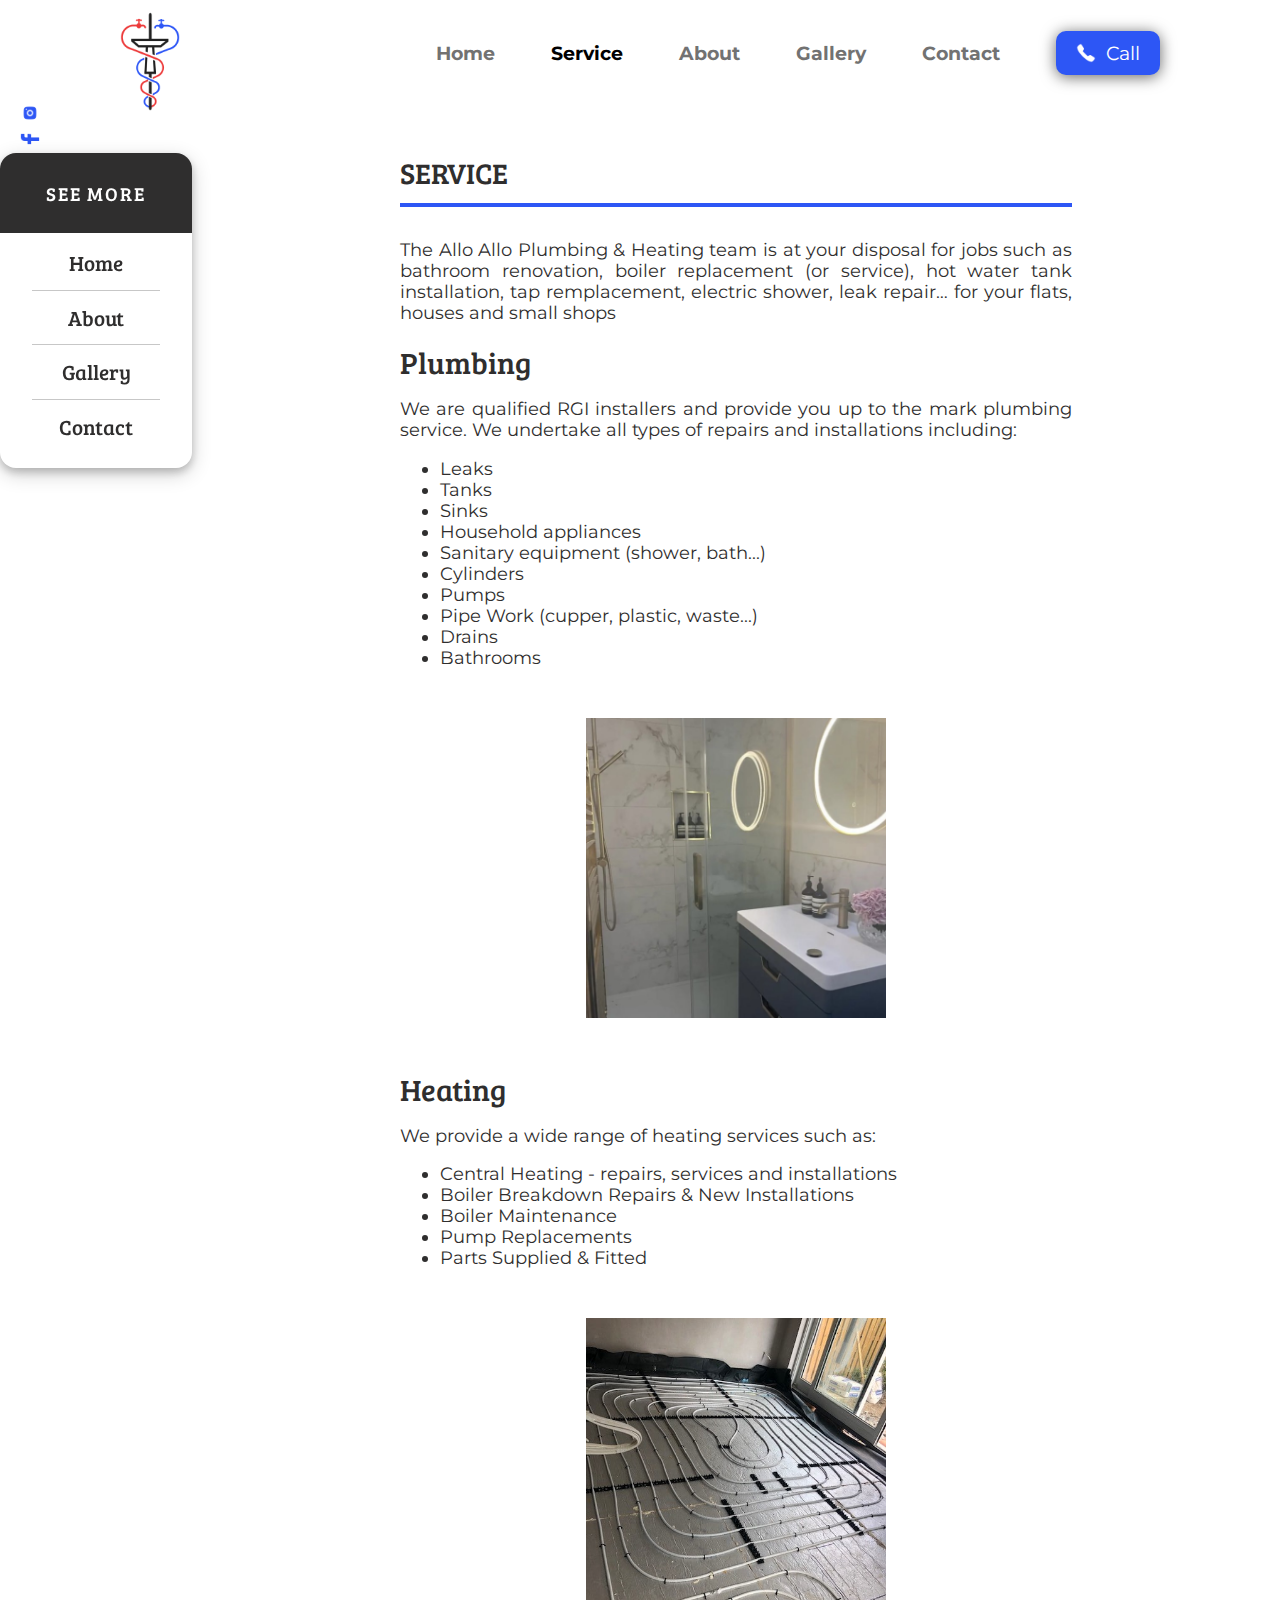
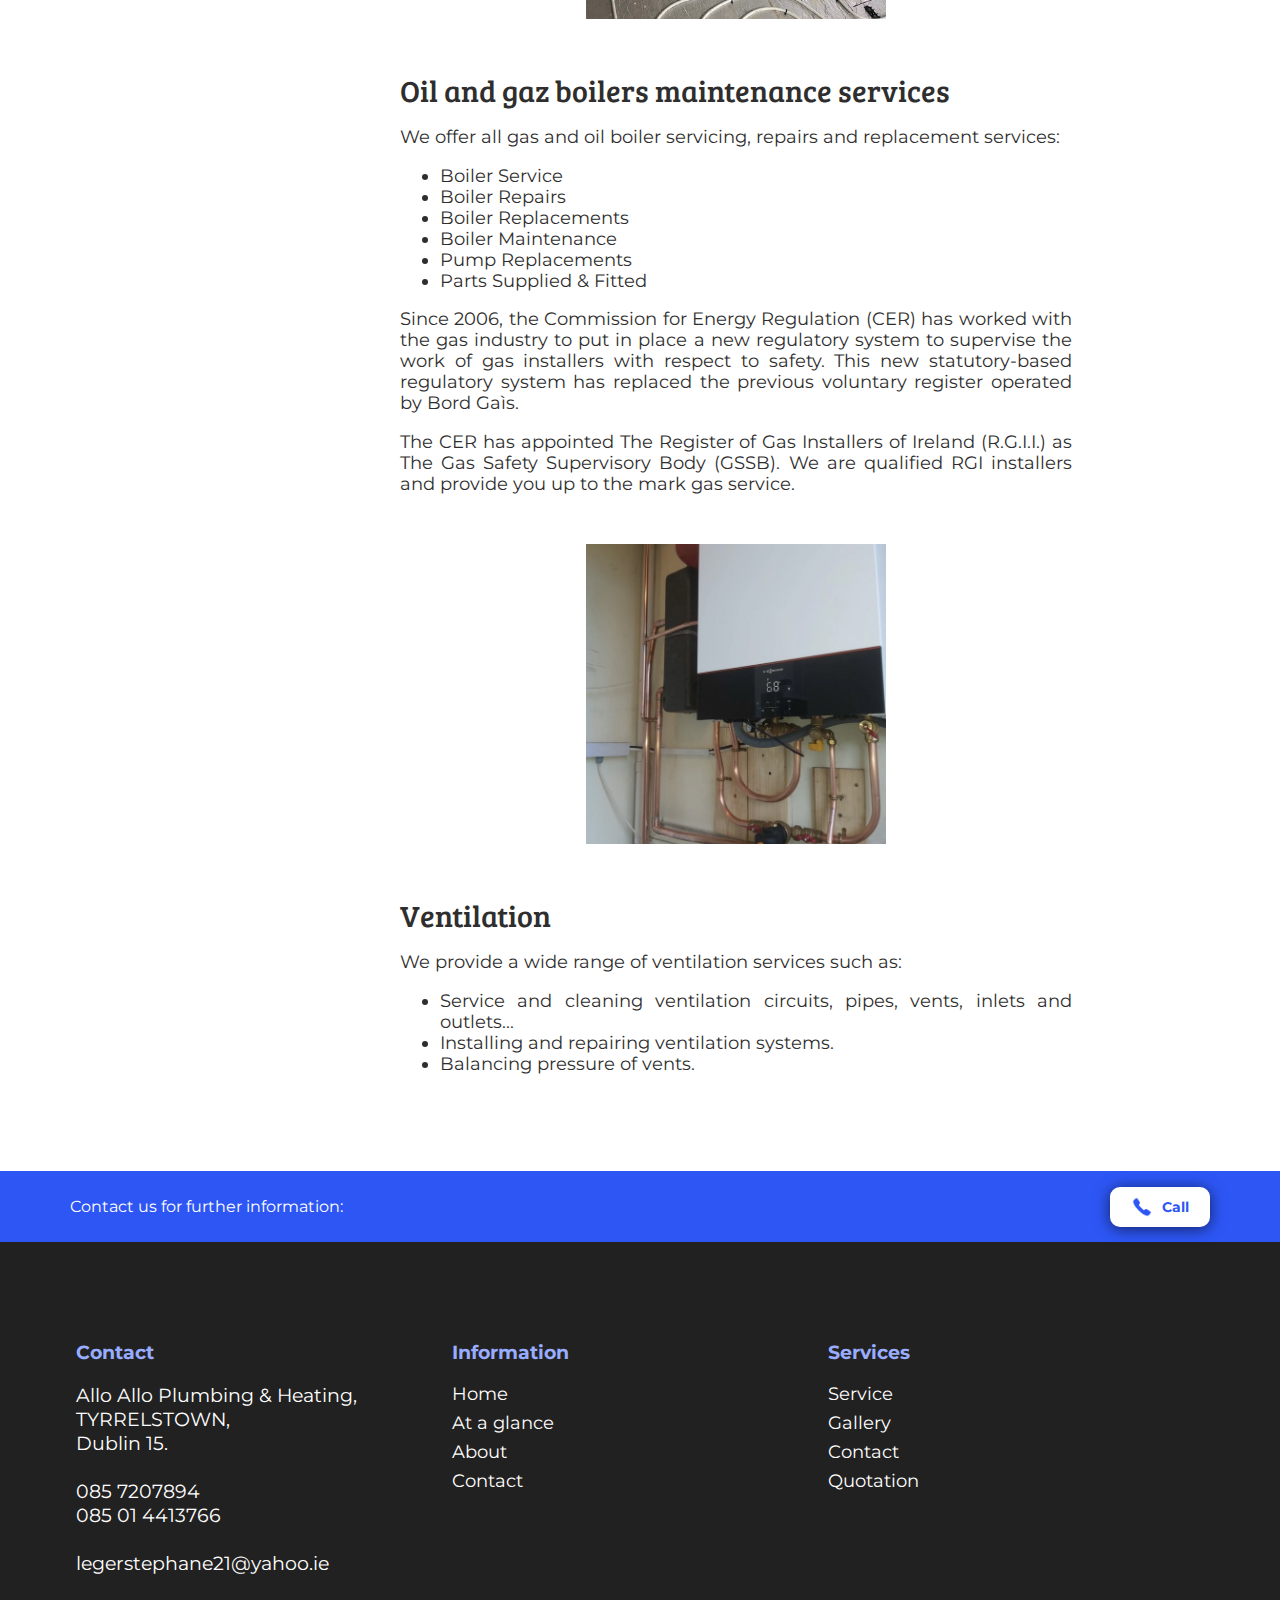
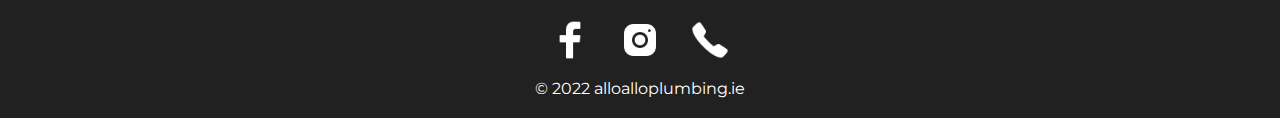
<file: alloalloplumbing/service.html>
<!DOCTYPE html>
<!--/
╔╦╦╦═╦╗╔═╦═╦══╦═╗
║║║║╩╣╚╣═╣║║║║║╩╣
╚══╩═╩═╩═╩═╩╩╩╩═╝
/-->
<html lang="en-IE" prefix="og: http://ogp.me/ns#">
    <head>
        <meta charset="utf-8" />
        <title>Allo Allo Plumbing & Heating | Service</title>
        <meta http-equiv="X-UA-Compatible" content="IE=edge" />
        <link rel="stylesheet" href="css/main-style.css" />
        <meta name="description" content="Trust the Allo Allo Plumbing & Heating team to provide you the right plumbing and repair solutions for residential properties.">
        <meta name="viewport" content="width=device-width, initial-scale=1.0, shrink-to-fit=no">
    	<meta name="language" content="en-IE" />
    	<meta name="author" content="Edern Clemente" />

        <!--social networks part-->
        <meta property="og:title" content="Allo Allo Plumbing & Heating" />
        <meta property="og:type" content="website" />
    	<meta property="og:site-name" content="alloalloplumbing.ie" />
    	<meta property="og:url" content="https://www.alloalloplumbing.ie/" />
    	<meta property="og:language" content="en-IE" />
    	<meta property="og:image" content="/picture/share-alloalloplumbing.png" />
    	<meta property="og:description" content="Trust the Allo Allo Plumbing & Heating team to provide you the right plumbing and repair solutions for residential properties." />

		<!--favicon part-->
		<link rel="apple-touch-icon" sizes="180x180" href="/apple-touch-icon.png">
		<link rel="icon" type="image/png" sizes="32x32" href="/favicon-32x32.png">
		<link rel="icon" type="image/png" sizes="16x16" href="/favicon-16x16.png">

		<!-- Fonts -->
		<link rel="preconnect" href="https://fonts.googleapis.com">
		<link rel="preconnect" href="https://fonts.gstatic.com" crossorigin>
		<link href="https://fonts.googleapis.com/css2?family=Bree+Serif&family=Montserrat&display=swap" rel="stylesheet">

		<style type="text/css">#site-container .service {color: black;}</style>
    </head>

    <body>
    	<div id="site-container">
    		<div id="absolute-text">
    			<p>Allo Allo Plumbing & Heating</p>
    			<a href="tel:+353857207894"><img class="absolute-picture" src="img/blue-phone-logo.png"></a>
    			<a href="https://www.facebook.com/AlloAlloPlumbingAndHeating" target="_blank"><img class="absolute-picture" src="img/facebook-logo.png"></a>
    			<a href="https://www.instagram.com/alloalloplumbing/" target="_blank"><img class="absolute-picture" src="img/instagram-logo.png"></a>
    		</div>

			<header>
				<div id="header-part">
					<a href="../alloalloplumbing/index.html" id="logo"><img src="img/allo-allo-plumbing-logo-colorized.png" alt="Allo Allo Plumbing logo"/></a>

					<nav class="navigation">
						<ul>
							<li><a href="../alloalloplumbing/index.html" class="home">Home</a></li>
							<li><a href="../alloalloplumbing/service.html" class="service">Service</a></li>
							<li><a href="../alloalloplumbing/about.html" class="about">About</a></li>
							<li><a href="../alloalloplumbing/gallery.html" class="gallery">Gallery</a></li>
							<li><a href="../alloalloplumbing/contact.html" class="contact">Contact</a></li>
							<li><a href="tel:+353857207894" class="call"><img src="img/white-phone-logo.png"><p>Call</p></a>
						</ul>
					</nav>
					<div class="nav-button" onclick="mobileNavOpen()">
						<div class="nav-line"></div>
						<div class="nav-line"></div>
						<div class="nav-line"></div>
					</div>
				</div>
			</header>

			<div class="mobile_nav_hidden" id="openMobileNav">
				<nav>
					<ul>
						<li><a href="../alloalloplumbing/index.html" class="home">Home</a></li>
						<li><a href="../alloalloplumbing/service.html" class="service">Service</a></li>
						<li><a href="../alloalloplumbing/about.html" class="about">About</a></li>
						<li><a href="../alloalloplumbing/gallery.html" class="gallery">Gallery</a></li>
						<li><a href="../alloalloplumbing/contact.html" class="contact">Contact</a></li>
					</ul>
				</nav>
			</div>
		</div>

		<section class="article_container">
			<nav id="promotion_article">
				<div id="black_top_card">
					<h4>See more</h4>
				</div>

				<div id="bottom_card">
						<h3><a href="../alloalloplumbing/index.html">Home</a></h3>
					<div class="separation_line"></div>
						<h3><a href="../alloalloplumbing/about.html">About</a></h3>
					<div class="separation_line"></div>
						<h3><a href="../alloalloplumbing/gallery.html">Gallery</a></h3>
					<div class="separation_line"></div>
						<h3><a href="../alloalloplumbing/contact.html">Contact</a></h3>
				</div>
			</nav>

			<article>
				<h2>Service</h2>
				<div class="underline_title"></div>
				<p>The Allo Allo Plumbing & Heating team is at your disposal for jobs such as bathroom renovation, boiler replacement (or service), hot water tank installation, tap remplacement, electric shower, leak repair… for your flats, houses and small shops</p>

				<h3>Plumbing</h3>

				<p>We are qualified RGI installers and provide you up to the mark plumbing service. We undertake all types of repairs and installations including:</p>

				<ul>
					<li>Leaks</li>
					<li>Tanks</li>
					<li>Sinks</li>
					<li>Household appliances</li>
					<li>Sanitary equipment (shower, bath...)</li>
					<li>Cylinders</li>
					<li>Pumps</li>
					<li>Pipe Work (cupper, plastic, waste...)</li>
					<li>Drains </li>
					<li>Bathrooms</li>
				</ul>

				<img class="centerimage300px" src="img/working-site/plumbing/1.jpg">

				<h3>Heating</h3>

				<p>We provide a wide range of heating services such as:</p>

				<ul>
					<li>Central Heating - repairs, services and installations</li>
					<li>Boiler Breakdown Repairs & New Installations</li>
					<li>Boiler Maintenance</li>
					<li>Pump Replacements</li>
					<li>Parts Supplied & Fitted</li>
				</ul>

				<img class="centerimage300px" src="img/working-site/heating/2.jpg">

				<h3>Oil and gaz boilers maintenance services</h3>

				<p>We offer all gas and oil boiler servicing, repairs and replacement services:</p>

				<ul>
					<li>Boiler Service</li>
					<li>Boiler Repairs</li>
					<li>Boiler Replacements</li>
					<li>Boiler Maintenance</li>
					<li>Pump Replacements</li>
					<li>Parts Supplied & Fitted</li>
				</ul>

				<p>Since 2006, the Commission for Energy Regulation (CER) has worked with the gas industry to put in place a new regulatory system to supervise the work of gas installers with respect to safety. This new statutory-based regulatory system has replaced the previous voluntary register operated by Bord Gaìs.</p>

				<p>The CER has appointed The Register of Gas Installers of Ireland (R.G.I.I.) as The Gas Safety Supervisory Body (GSSB). We are qualified RGI installers and provide you up to the mark gas service.</p>

				<img class="centerimage300px" src="img/working-site/heating/3.jpg">

				<h3>Ventilation</h3>

				<p>We provide a wide range of ventilation services such as:</p>

				<ul>
					<li>Service and cleaning ventilation circuits, pipes, vents, inlets and outlets...</li>
					<li>Installing and repairing ventilation systems.</li>
					<li>Balancing pressure of vents.</li>
				</ul>

			</article>

			<div id="article_publicity"></div>
		</section>
		

		<div id="reminder-section">
			<div class="container">
				<div class="space-between">
					<p>Contact us for further information:</p>
					<a href="tel:+353857207894" class="call main-call-button"><img src="img/blue-phone-logo.png"><p>Call</p></a>
				</div>
			</div>
		</div>

		<footer>
			<div class="container">
	            <div class="column-wrap">
	                <div class="column w-33 footer-paragraph">
	                    <h3>Contact</h3>
	                    <p>Allo Allo Plumbing & Heating,<br>
	                    	TYRRELSTOWN,<br>
	                    	Dublin 15.<br><br>

	                    	085 7207894<br>
	                    	085 01 4413766<br><br>

	                    	legerstephane21@yahoo.ie</p>
	                </div>
	                <div class="column w-33 footer-paragraph">
	                    <h3>Information</h3>
	                    <a href="../alloalloplumbing/index.html">Home</a>
	                    <a href="../alloalloplumbing/index.html#presentation-block">At a glance</a>
	                    <a href="../alloalloplumbing/about.html">About</a>
	                    <a href="../alloalloplumbing/contact.html">Contact</a>
	                </div>
	                <div class="column w-33 footer-paragraph">
	                    <h3>Services</h3>
	                    <a href="../alloalloplumbing/service.html">Service</a>
	                    <a href="../alloalloplumbing/gallery.html">Gallery</a>
	                    <a href="../alloalloplumbing/contact.html">Contact</a>
	                    <a href="mailto:legerstephane21@yahoo.ie">Quotation</a>
	                </div>
	            </div>
	            <div class="social-network">
	                <a href="https://www.facebook.com/AlloAlloPlumbingAndHeating" target="_blank"><img src="img/facebook-white-logo.png" alt="logo"></a>
	                <a href="https://www.instagram.com/alloalloplumbing/" target="_blank"><img src="img/instagram-white-logo.png" alt="logo"></a>
	                <a href="tel:+353857207894"><img src="img/white-phone-logo.png" alt="logo"></a>
	            </div>
	            <p>© 2022 alloalloplumbing.ie</p>
	        </div>
		</footer>





		<!--Script-->
		<script src="js/mobile-nav-script.js"></script>
	</body>
</html>
</file>
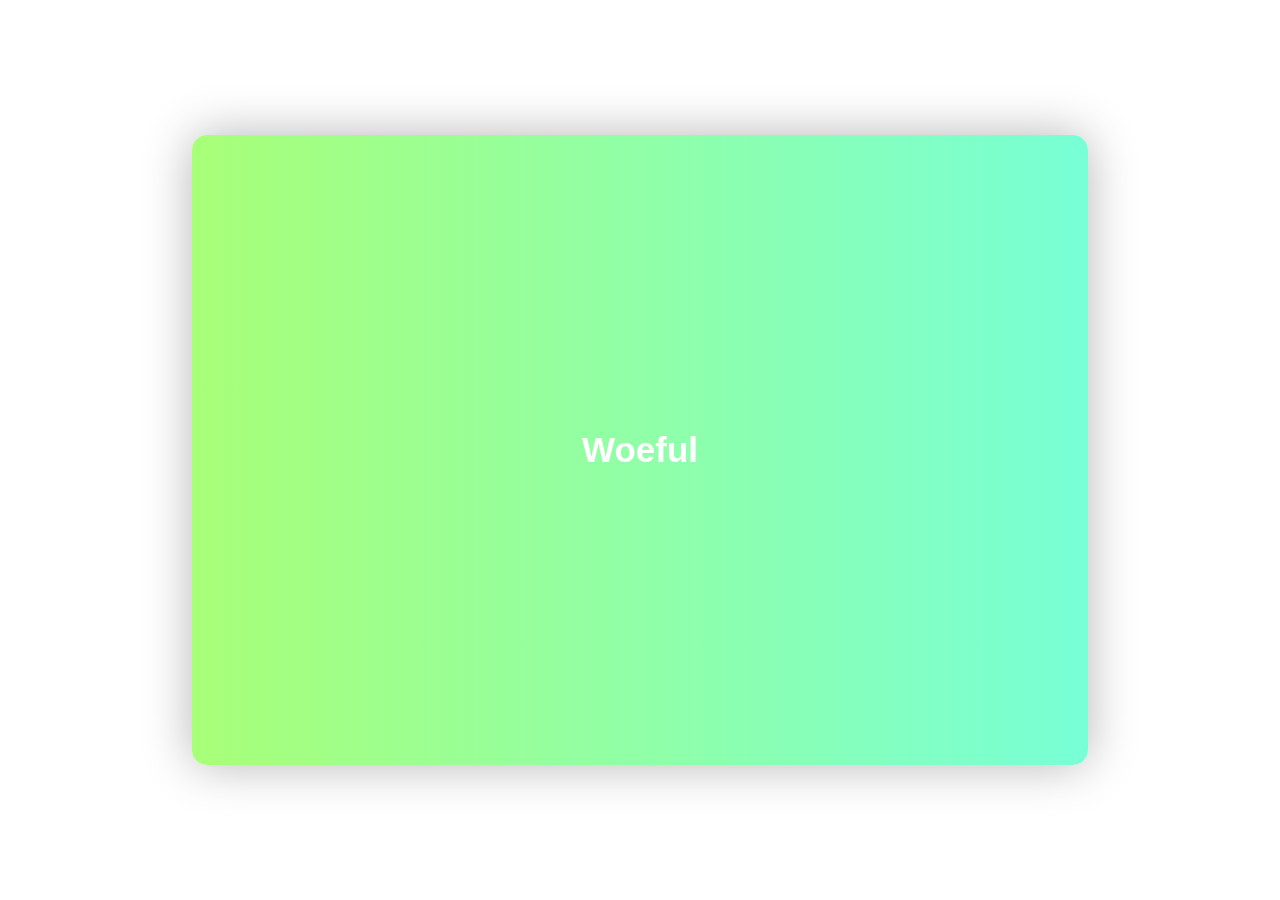
<file: cardlearning/home.html>
<!DOCTYPE html>
<html>
<head>
	<meta charset="utf-8">
	<title>Card learning</title>
	<meta name="viewport" content="width=device-width, initial-scale=1.0, shrink-to-fit=no">
	<style type="text/css">

		html {
			height: 100%;
		}

		body { 
			font-family: sans-serif;
			display: flex;
			justify-content: center;
			align-items: center;
			height: 100%;
			margin: 0;
		}

		.scene {
		  width: 70%;
		  height: 70%;
		  perspective: 600px;
		}

		.card {
		  width: 100%;
		  height: 100%;
		  border-radius: 15px;
		  transition: transform 1s;
		  transform-style: preserve-3d;
		  cursor: pointer;
		  position: relative;
		  box-shadow: 0px 0px 49px 0px rgba(184,182,184,1);
		}

		.card.is-flipped {
		  transform: rotateY(180deg);
		}

		.card__face {
		  position: absolute;
		  border-radius: 15px;
		  width: 100%;
		  height: 100%;
		  line-height: 350px;
		  color: white;
		  text-align: center;
		  font-weight: bold;
		  font-size: 35px;
		  -webkit-backface-visibility: hidden;
		  backface-visibility: hidden;
		  display: flex;
		  justify-content: center;
		  align-items: center;
                  word-break: break-word;
		}

		.card__face--front {
		  background: linear-gradient(to right, #a8ff78, #78ffd6);
		}

		.card__face--back {
		  background: linear-gradient(to right, #4e54c8, #8f60b3);
		  transform: rotateY(180deg);
		}
	</style>
</head>
<body>
	<div class="scene scene--card">
	  <div class="card">
	    <div class="card__face card__face--front"><p>front</p></div>
	    <div class="card__face card__face--back"><p>back</p></div>
	  </div>
	</div>
</body>
<script type="text/javascript">
	let text = `Woeful : triste
Duty : devoir
Tale : compte
Elder : aîné
Elderly : âgé
Discard : jeter
Nearly : presque
Fill up : remplir
Bite : mordre
Sharp : pointu
Shriek : cri
Banquer : banquier
Trudge : marcher péniblement
Thorough: minutieux
Within : dans
Unfold : dérouler
Before : devant
Reel : embobiner/étourdi
Spyglass : longue vue
Yet : encore/ mais
Fear : craindre
Walk out : partir brusquement
Estate : propriété
Relative : un proche/parent
Dear : Cher (dér)
Either : non plus/l’un ou l’autre
Neither : Non plus/aucun
Either or : soit - ou
Neither nor : ni - ni
Trade : metier
Isn’t it : n’est ce pas
Beloved : bien aimé
Bunch : groupe - s’entasser
Gloomy : sombre/lugubre
Glum : morose
Awful : affreux
Schmuck : con
Burden : fardeau
Be ashamed : être honteux
Hiccup : hoquet
Guardianship : tutelle
Guardian : tuteur
Hearing : audience
Abode : residence
Fancy : rafiné/envie de
TLC : tender loving care
Trust : fait confiance
Rumpus : tapage
I am told : on me dit que
Bring up : amené/élever
In no time : en un rien de temps
Nighty-night : bonne nuit les enfants
Often : souvent
For instance : par exemple
Fetch : aller chercher
Orphans : orphelins
Chore : tâche (shore)
Stalk off : s’en aller avec arrogance
Haughty : arrogant
Kidney : rein
Strainer : passoire
Silly : stupide
Saucepan : casserole
Courtesy : courtoisie
Roast : roti
Gladly : volontiers
Thumbtacks : punaise
Hideous : hideux
Nuts : fou
Slip : glissement/bordereau
Choke up : avoir la gorge serrée
Guilty : coupable
Tough : dur
Make it up to : se faire pardonner
Treat : friandise/cadeau/traiter
Squeal : crier
Whom : qui (une personne)
Schedule : horaire
Deceased : décès
Trump : battre
All in a day’s work : je n’ai fait que mon travail 
Toward : en direction de 
What lie ahead for : ce qui attend 
Cautious : prudent
Chitchat: bavarder
Pick out : choisir
Gut : du ventre
Rid of : débarrasser
Fellow : mec / confrère
Few : quelques
Fewer : moins de
Lecture : conférence
Ribbon : machine à écrire
Jammed : bloqué
Harm : faire du mal
Softy : mauviette
Misnomer : terme inapproprié
Stuffed : empaillé/rassasié
10 out of 10 : /10/10
Stepfather : beau père
Meanwhile : entre temps
Actually : en fait, vraiment, réellement
Currently : actuellement
Borrow : emprunter
Unbearable : insupportable 
Sink : évier, plonger
Flood : inonder
Unexpected : inattendu 
Unexpectedly : inopinément
Dig : creuser
Lonely : solitaire
Aid : aider
Drought : sécheresse 
Slum : bidonville
Injuries : dommage
Accustomed : habitué
Obvious : évident
Rather : plutôt 
Believe : croire
Tough : durs
Such : telle, similaire
Such as : tel quel
Raise the topic : soulever 
Almost : presque
Anymore : plus
1rst grade : cp
5d grade : cm2
12d grade : terminale
Either : non plus / l’un ou l’autre
Neither : non plus
Prevail over : vaincre
Scourge : fléau
Greatest : Le plus grand
May have killed : peut avoir tué
Plague : peste
Sweep : balayer
Buried : enterré
Cemetery : cimetière
Outskirts : périphérie
She had died : Elle était morte
Perhaps : peut être 
However : cependant 
Forgetfulness : oubli
Neither nor : ni ni 
Neither : non plus
Either or : ça ou ça
Wise : sage
Those : ceux
Likely : probable / probablement
Thrive : prospérer
Attempt : tentative
Carry : transporter
Clung on : accroché 
Bounce : rebondir 
Newest : tour dernier
Bring : apporter
Worries : inquiétudes 
Unintended : involontaire
Misuse : abus
Wiping : essuyage
Wipe it out : l’anéantir 
Broadly : globalement 
Whether : si oui ou non
Speak : parler
Talk : parler
Speech : discours
Anymore : plus
Measles : rougeole
Resurgent : renaissant
Ensure : assurer
Worth it : ça vaut le coup
Otherwise : autrement
Forecast : prévisions 
Although : bien que/même si
Foreign : étranger
Ensure : assurer
Thoroughly : complètement 
Frightening : effrayant 
Tempting : tentant 
Fortnight : quinze jour
Although : bien que
Yet : encore / pourtant
Regardless : indépendamment 
Dwindled : s’amenuiser
Otherwise : sinon
Undoubtedly : sans doute
Bear the burden : porter le fardeau
Sprinkle : saupoudrer
Mighty : puissant/majestueux 
Halted : s’arrêter
Might be :  pourrait être 
Mild : doux
Lack : manque 
If so : si c’est le cas
Earn : gagner/obtenir
Awake : éveillé 
To what extend : dans quel mesure 
Those : ceux
Every other week : une semaine sur deux
Weight the pros and the cons : peser le pour et le contre 
Complaining : se plaindre
Upstairs : à l’étage 
Despite : malgré que
I used to believe : j’avais l’habitude de croire 
Acutely : intensément 
Among : parmi
Rooted in : enraciné dans
Crushing effects : effets dévastateurs
Comrade : camarade
Troubling : inquiétant 
Countless : innombrables 
Tide of pride : marré de fierté 
Day in, day out : jour après jour
Ferry : transporter
Plenty : abondance
Wreak havoc : faire des ravages
Podunk : ville insignifiante
Pull up : s’arrêter
Pull sth up : soulever
Hole in the wall : cash dispenser / small bar or restaurant 
Near : près / presque
Bust : fiasco
Heads-up : précision 
ATM : cash dispenser
Quaint : pittoresque
Countryside : campagne
Workaholic :  alcoolique du travail
Thrifty : économe 
Aroma : arôme
Nosy : curieux
Stench : puanteur
Brother in law : frère de ta femme
Domineering : dominateur
Assertive : assuré/confiant
Hustle and bustle : activité frénétique 
Wit : esprit, intelligence 
Shudder : frissonner 
Dull : assoupi
Hum : fredonner 
Gossip : commérer
Wrestling : lutter
Tawny owl : chouette hulotte
Flutter : flotter / voltiger
Briefcase : mallette
Peck : bise / picorer
Cheek : joue
A kiss goodbye : bisous d’au revoir
Tantrum : crise de colère 
Tyke : gosse
Chortle : glousser
Back out : marche arrière 
Peculiar : particulier
Jerk : secousse / imbécile
Tabby cat : chat tigré 
Have a good one : passez un bon moment/journée 
Drive out : chasser / expulser
Cloaks : cape
Get-up : fringue
Huddle : rassemblement 
Weirdo : personne bizarre 
Whisper : murmure
Excited : enthousiaste
The nerve of someone : désapprouver ce que quelqu’un a dit ou fait
Struck : frapper
Silly : bête 
Stunt : figure / combine
Swooping : plonger en piquer
Broad : large, vaste
Gaze : regarder
Overhead : général / au dessus
Yell : crier
Shout : crier 
Opposite : en face
Bakery : boulangerie
Baker’s : boulangerie
Gather : recueillir / se regrouper Holy : sacré 
Uneasy : inquiet
Gore : encorner 
Folk : gens/peuple
Sorrow : douleur/chagrin
Blend : mélanger
Dread : redouter/effroi
Dice : dès / découper
Prawns : crevettes
Angrily : rageusement
Lot : destin/troupe
Tin : boite/étain
Clutch : saisir
Doughnut : beignet
Stop dead : arrêt brutal
Dash : tiret/soupçon/se précipiter 
Hurry up : se dépêcher
Snap : rapide/instantané/ton irrité
Seize : saisir
Stroke : attaque cérébrale/caresse
Nephew : neveu
Grunt : grogner
Stumble : trébucher 
Apart : en morceau
Upset : énervé 
Squeaky : grinçant 
Passer-by : passant
At last : enfin
Happy day : jour heureux
Walk off : partir
Rattle : hochet / ébranlé 
Rejoice : se réjouir
Set off : déclencher / partir
Stern : sevère
Pull sb,sth together : rassembler / se reprendre
Shan’t : should not
Sighting : observer
Hardly ever : presque jamais
Grin : sourire
Odd : étrange
Fall apart : s’effondrer
Downpour : averse
Whisper : chuchotement 
Living room : pièce à vivre
Sharply : brusquement
Mumble : marmonner
Snap : clipser 
Lot : destin / fortune`,
		line = text.split('\n'),
		handler = [],
		dictionary = []

	for (var i = 0; i < line.length; i++) {
		handler = line[i].split(':')
		dictionary = dictionary.concat(handler)
	}

	let card = document.querySelector('.card'),
		frontText = document.querySelector('.card__face--front'),
		backText = document.querySelector('.card__face--back'),
		cardState,
		index = 1

	frontText.innerHTML = dictionary[0]

	card.addEventListener( 'click', function() {

		if (cardState == 'front') {
			card.classList.remove('is-flipped')
			cardState = 'back'
			frontText.innerHTML = dictionary[index]
		} else {
			card.classList.add('is-flipped');
			cardState = 'front'
			backText.innerHTML = dictionary[index]
		}

		index++
		if (index > dictionary.length - 1) { index = 0 }
	});
</script>
</html>
</file>
<file: alloalloplumbing/css/main-style.css>
/*Main*/

body {
	margin: 0;
	padding: 0;
	width: 100%;
    height: 100%;
    font-family: 'Montserrat', sans-serif;
}

body a {
	text-decoration: none;
}

/*Header*/

#logo img {
	width: 60px;
    height: 100px;
    margin-top: 20px;
}

.navigation ul {
	list-style-type: none;
	display: flex;
	align-items: center;
	padding: 0px;
}

.navigation a {
	font-size: 1.2em;
	font-weight: bold;
	color: #727272;
	text-decoration: none;
	transition-property: color;
    transition-duration: 0.3s;
}

.navigation li {
	margin-left: 3.5em;
	padding: 0px;
}

.navigation a:hover {
	color: #1a1a1a;
}

.call {
	display: flex;
	justify-content: center;
	align-items: center;
	background-color: #2d56f5;
	border-radius: 10px;
	box-shadow: 0 2px 15px 0 rgba(0,0,0,.6);
	transition-property: box-shadow !important;
}

.call:hover {
    box-shadow: 0 2px 25px 0 rgba(0,0,0,.6);
}

.call p {
	color: white;
	font-weight: normal;
	margin: 10px 20px 10px 5px;
}

.call img {
	width: 20px;
  	height: 20px;
  	margin: 10px 5px 10px 20px;
}

header {
	height: 105px;
	display: flex;
	justify-content: center;
	align-items: center;
}

#header-part {
	display: flex;
	flex-direction: row;
	justify-content: space-between;
	align-items: center;
	width: 1024px;
}

.nav-button {
	display: none;
	visibility: hidden;
}
.nav-line {
	width: 100%;
	height: 6px;
	background-color: #2F2E2E;	
	transition-property: background-color;
	transition-duration: 0.3s;
}

.nav-button:hover .nav_line {
	background-color: #999997;
}

.mobile_nav_hidden {
	display: none;
	visibility: hidden;
}

.mobile_nav {
	visibility: hidden;
	display: none;
}

.mobile_nav nav ul {
	box-shadow: inset 0 0 10px #818181;
}

.navigation ul li:nth-child(1) {
	margin-left: 0;
}

@media screen and (min-width: 1500px) {
	#header-part, .container {
		width: 1260px;
	}
}

@media screen and (max-width: 1500px) {
	#header-part, .container {
		width: 1160px;
	}
}

@media screen and (max-width: 1280px) {
	#header-part, .container {
		width: 1040px;
	}
}

@media screen and (max-width: 1050px) {
	#header-part, .container {
		width: 100%;
		padding: 0 15px 0 15px;
	}

	#member-part {
		margin-right: 1.5em;
	}

	.navigation li {
		margin-left: 1.5em;
	}
}

@media screen and (max-width: 800px) {
	.navigation li {
		margin-left: 1em;
	}
}

@media screen and (max-width: 765px) {
	header {
		background-color: white;
	}

	.mobile_nav {
		visibility: visible;
		display: block;
		border-top-style: solid;
		border-color: #CBCBCB;
		border-width: 2px; 
	}

	.mobile_nav ul {
		list-style-type: none;
		background-color: white;
		margin: 0;
		padding: 0;
		height: 15em;
		display: flex;
		flex-direction: column;
		justify-content: space-around;
		padding-bottom: 0.8em;
		padding-top: 0.8em;	
	}

	.mobile_nav a {
		font-family: 'Montserrat', sans-serif;
		font-size: 1.3em;
		font-weight: bold;
		color: #727272;
		text-decoration: none;
		transition-property: color;
	    transition-duration: 0.5s;
	}

	.mobile_nav a:hover {
		color: #404040;
	}

	.mobile_nav li {
		margin: 0 1.5em 0 1.5em;
		text-align: center;
	}

	.navigation {
		visibility: hidden;
		display: none;
	}

	.nav-button {
		display: block;
		visibility: visible;
		display: flex;
		flex-direction: column;
		justify-content: space-between;
		width: 35px;
		height: 28px;
		cursor: pointer;
		margin-left: 2em;
	}

	#logo img {
		width: 50px;
    	height: 90px;
    	margin-top: 10px;
	}
}

@media screen and (max-width: 400px) {
	.nav-button {
		margin-left: 14px;
	}
}

@media screen and (max-width: 330px) {
	#logo {
		display: none;
		visibility: hidden;
	}
}

/*Drop Down*/

.dropbtn {
  cursor: pointer;
  height: 43px;
  width: 43px;
}

.dropdown {
  position: relative;
  display: inline-block;
 }

.dropdown-content {
  display: none;
  position: absolute;
  background-color: white;
  min-width: 180px;
  box-shadow: 0 6px 30px 0 rgba(0, 0, 0, 0.1), 0 8px 40px 0 rgba(0, 0, 0, 0.1);
  border-radius: 0.2em;
  z-index: 1;
  right: 0;
}

.dropdown-content a {
  color: black;
  padding: 12px 20px;
  text-decoration: none;
  display: block;
  font-size: 1em;
}

.dropdown-content p {
  color: #437BBA;
  margin-bottom: 8px;
  text-align: center;
  text-decoration: none;
  font-size: 1.1em;
  cursor: default;
}

.dropdown-content img {
  width: 20px;
  height: 20px;
  margin-right: 7px;
  margin-bottom: 3px;
  display: inline-block;
  vertical-align: middle;
}

.dropdown-content a:hover {
	background-color: #ddd;
	border-radius: 0.2em;}

.show {display:block;}

/*Intro*/

#introduction {
	display: flex;
	justify-content: center;
	margin-top: 40px;
	margin-bottom: 50px;
}

#introduction h1 {
	font-family: 'Bree Serif', serif;
	font-weight: normal;
	color: #ff1e1e;
	font-size: 4.4em;
	margin-bottom: 0;
	margin-top: 0;
	line-height: 65px;
}

#introduction p {
	color: #2d56f5;
	font-weight: normal;
	font-size: 1.6em;
}

#staff-picture {
	width: 95%;
	border: 10px solid #2d56f5;
}

#introduction .column:nth-child(1) {
	display: flex;
    flex-direction: column;
    justify-content: center;
    align-items: left;
}

#introduction .column:nth-child(2) {
	display: flex;
    flex-direction: column;
    justify-content: center;
    align-items: center;
}

.w-50 {
	width: 50%;
}

.column-wrap {
	display: flex;
	color: white;
}

.main-call-button {
	width: 120px;
	font-size: 14px;
}

.main-call-button p {
	color: white !important;
}

.main-email-button p {
	color: black !important;
	margin: 10px 10px 10px 10px;
}

.main-email-button {
	width: 120px;
	font-size: 13px;
	background-color: white;
	margin-right: 20px;
}

.button-container {
	display: flex;
	flex-direction: row;
}

@media screen and (max-width: 1050px) {
	#course-button, #course-button:hover {
		margin-top: 50px;
	}

	#introduction h1 {
		font-size: 4em;
	}

	#introduction p {
		font-size: 1.4em;
	}
}

@media screen and (max-width: 870px) {
	#introduction {
		padding-left: 15px;
		padding-right: 15px;
		margin-top: 0;
	}

	#group-picture {
		width: 100%;
	}

	#introduction h1 {
		font-size: 3.6em;
	}
}

@media screen and (max-width: 765px) {

	#introduction {
		margin-top: 10px;
	}

	#introduction h1 {
		font-size: 3.2em;
	}

	.column-wrap {
		flex-direction: column;
	}

	.w-50 {
		width: 100%;
	}

	#staff-picture {
		margin-top: 50px;
		width: 80%;
	}
}

@media screen and (max-width: 420px) {
	#staff-picture {
		width: 100%;
	}
}

@media screen and (max-width: 365px) {
	#introduction h1 {
		font-size: 2.4em;
	}
}

/* Absolute text */

#absolute-text {
	display: none;
	visibility: hidden;
	flex-direction: row;
	position: absolute;
	transform-origin: top left;
  	left: 20px;
  	top: 100px;
  	transform: rotate(-90deg) translateX(-100%);
}

#absolute-text * {
	margin-bottom: 0;
	margin-top: 0;
}

.absolute-picture {
	width: 20px;
	height: 20px;
	margin-left: 3px;
	margin-right: 3px;
}

#absolute-text p {
	color: #2d56f5;
	margin-right: 10px;
}

@media screen and (min-width: 1180px) {
	#absolute-text {
		visibility: visible;
		display: flex;
	}
}

/*Second section*/

#second-section {
	background-color: #2d56f5;
	padding-bottom: 90px;
}

#descent-icon {
	display: block;
	margin-right: auto;
	margin-left: auto;
	margin-top: 0;
	margin-bottom: 2.5em;
	height: 70px;
	width: 70px;
	position: relative;
	top: -35px;
}

#second-section h2 {
	font-family: 'Bree Serif', serif;
	font-weight: normal;
	font-size: 3em;
	text-align: center;
	color: white;
	margin-top: 0;
}

.row-picture * {
	box-sizing: border-box;
}

.row-picture {
  display: flex;
  flex-wrap: wrap;
  margin-top: 30px;
  max-width: 1260px;
  margin: auto;
}

.column-picture {
  flex: 33.33%;
  max-width: 33.33%;
  display: flex;
  justify-content: center;
  align-items: center;
  flex-direction: column;
}

.column-picture img {
  margin: auto;
  vertical-align: middle;
  width: 100%;
}

#tap-logo {
	width: 110px;
	height: 110px;
}

#heater-logo {
	width: 80px;
	height: 80px;
}

#plumber-logo {
	width: 110px;
	height: 110px;
}

.column-picture p {
	color: white;
	font-weight: bold;
    font-size: 1.8em;
}

@media screen and (max-width: 800px) {
  .column-picture {
    flex: 50%;
    max-width: 50%;
  }
}

@media screen and (max-width: 600px) {
  .column-picture {
    flex: 100%;
    max-width: 100%;
  }

  .column-picture {
  	margin-top: 10px;
  }
}

@media screen and (max-width: 450px) {
	 #second-section {
	 	padding-bottom: 50px;
	 }

	#descent-icon {
		width: 60px;
		height: 60px;
		top: -30px;
		margin-bottom: 0;
	}

	#second-section h2 {
		font-size: 2.5em;
	}

	#tap-logo {
		width: 90px;
		height: 90px;
	}

	#heater-logo {
		width: 70px;
		height: 70px;
	}

	#plumber-logo {
		width: 90px;
		height: 90px;
	}

	.column-picture p {
		font-size: 1.5em;
	}
}

/*Presentation part*/

#presentation-block {
	display: flex;
	flex-direction: column;
	align-items: center;
	justify-content: center;
	padding: 10px 0 80px 0;
}

#presentation-block h2 {
	font-family: 'Bree Serif', serif;
	text-align: center;
	color: #252525;
	font-size: 2.9em;
	font-weight: bold;
	font-style: normal;
	text-transform: uppercase;
}

#presentation-block div p {
	text-align: justify;
	color: black;
	font-size: 1.4em;
	font-weight: normal;
	font-style: normal;
}

#presentation-block div {
	width: 500px;
}

#presentation-block #descent-icon {
	margin-bottom: 0;
	top: -45px;
}

@media screen and (max-width: 576px) {
	#presentation-block {
		padding: 10px 15px 80px 15px;
	}

	#presentation-block div {
		width: 100%;
	}

	#presentation-block div p {
		font-size: 1.3em;
	}
}

@media screen and (max-width: 450px) {
	#presentation-block h2 {
		margin-top: 0;
		font-size: 2.5em;
	}

	#presentation-block {
		padding: 10px 15px 40px 15px;
	}
}

/*Reminder section*/

#reminder-section {
	background-color: #2d56f5;
	padding: 10px 0;
}

#reminder-section .space-between {
	display: flex;
	justify-content: space-between;
	align-items: center;
}

#reminder-section p {
	color: white;
}

#reminder-section .call p {
	color: #2d56f5 !important;
	font-weight: bold;
	margin: 5px 20px 5px 5px;
}

#reminder-section a {
	background-color: white;
	width: 100px;
	height: 40px;
}

#reminder-section img {
	margin: 0 5px 0 20px;
}

/*Footer*/

footer {
    background-color: #222121;
    color: white;
    padding: 50px 0 20px 0;
    font-family: 'Montserrat', sans-serif;
}

footer .w-33 {
    display: flex !important;
    flex-direction: column;
    justify-content: flex-start;
    align-items: center;
}

footer .column-wrap {
    display: flex;
    justify-content: center;
    flex-wrap: wrap;
}

footer .column-wrap .column {
    display: inline-block;
    padding-top: 30px;
    padding-bottom: 30px;
}

footer .column-wrap p {
    text-align: justify !important;
    font-size: 1.2em;
}

.w-33 {
    width: 33%;
}

.social-network {
    display: flex;
    justify-content: center;
    align-items: center;
}

.footer-paragraph p {
    max-width: 300px;
}

.footer-paragraph {
    align-items: flex-start !important;
}

footer div p {
    text-align: center;
    margin: 0;
}

.flex-end {
    display: flex;
    align-items: flex-end !important;
}

.flex-end p {
    margin: 0.5em;
    font-size: 1.3em !important;
}

.flex-end a {
    color: white;
    text-decoration: none;
}

.btn-gray {
    background-color: #696969;
}

.container {
    margin: auto;
    width: 960px;
}

.w-33 .btn-gray {
    font-size: 1.3em;
}

footer .w-33 div {
    display: flex;
    align-items: center;
}

.social-network img {
    width: 40px;
    height: 40px;
}

.social-network a {
    margin: 15px;
}

footer .footer-paragraph h3 {
	color: #98adff;
}

footer .footer-paragraph a {
	color: white;
	margin-bottom: 8px;
	font-size: 1.1em;
}

@media screen and (min-width: 1200px) {
    .navbar, .container {
        width: 1140px;
    }
}

@media screen and (max-width: 992px) {
    .container {
        width: 100%;
        padding: 0 15px 0 15px;
        box-sizing: border-box;
    }
    
    .bg-gray h2 {
        text-align: center;
        font-size: 2.2em;
        margin-bottom: 0.7em;
    }
    
    .bg-gray h4 {
        font-size: 1.5em;
    }
    
    .bg-gray p {
        font-size: 1.1em;
    }
    
    .flex-center p {
        font-size: 1.4em;
    }
    
    .bg-gray p {
        font-size: 2em;
    }
    
    footer .bg-gray .container div {
        margin-bottom: 0;
    }
    
    .bg-gray {
        padding: 20px 0 20px 0;
    }
    
    footer .column-wrap p {
        font-size: 1.1em !important;
    }
}

@media screen and (max-width: 768px) {
    footer .column-wrap .column {
        width: 100%;
    }
    
    footer .column-wrap:nth-child(even) {
        flex-direction: column-reverse;
    }
    
    footer .bg-gray .column-wrap .column {
        padding-bottom: 0;
    }
    
    footer .w-33 {
        justify-content: center;
        padding: 15px 0 15px 0;
        align-items: center !important;
    }
    
    footer .column img {
        display: none;
        visibility: hidden;
    }
    
    footer .column-wrap p {
        max-width: 400px;
        font-size: 1.3em !important;
    }
}

@media screen and (max-width: 576px) {
    
    .bg-gray h2 {
        font-size: 2em;
        word-break: break-all;
        margin: 0;
    }
    
    .bg-gray p {
        font-size: 1.5em;
    }
    
    .bg-gray .column-wrap .column {
        padding-top: 40px;
    }
    
    .bg-gray {
        padding: 60px 0 60px 0;
    }
    
    .btn-big {
        font-size: 1.3em;
    }
    
    footer .column-wrap p {
        max-width: unset;
        margin-bottom: 20px;
    }
}

@media screen and (max-width: 450px) {
	footer {
		padding: 20px 0 20px 0;
	}

	footer .column-wrap .column {
	    padding-top: 5px;
	    padding-bottom: 5px;
	}

	footer .column-wrap p {
	    font-size: 1.1em !important;
	}
}

/*===== FOR OTHER PAGES =====*/

/*Box de promotion*/

#promotion_article {
	background-color: white;
	border-radius: 1em;
	box-shadow: 0 4px 8px 0 rgba(0, 0, 0, 0.2), 0 6px 20px 0 rgba(0, 0, 0, 0.19);
	width: 12em;
	position: -webkit-sticky;
	position: sticky;
	top: 20px;
	height: 315px;
	visibility: hidden;
	display: none;
}

#black_top_card {
	background-color: #2F2E2E;
	border-radius: 1em 1em 0 0;
	height: 5em;
	display: flex;
	align-items: center;
	justify-content: center;
	margin-bottom: 1em;
}

#bottom_card {
	display: flex;
	flex-direction: column;
	justify-content: center;
	align-items: center;
}

#black_top_card h4 {
	font-family: 'Bree Serif', serif;
	text-transform: uppercase;
	font-size: 1.2em;
	font-weight: normal;
	letter-spacing: 0.1em;
	color: white;
    width: 10em;
    text-align: center;
}

#bottom_card h4 {
	font-family: 'Bree Serif', serif;
	font-size: 1.1em;
	font-weight: normal;
	color: #2F2E2E;
    text-align: center;
    width: 8em;
    margin: 0px;
}

#bottom_card a {
	text-decoration: none;
	color: #2F2E2E;
	font-family: 'Bree Serif', serif;
	font-size: 1.1em;
	font-weight: normal;
    text-align: center;
    margin: 0px;
    transition-property: color;
    transition-duration: 0.3s;
}

#bottom_card a:hover {
	color: #828282;
}

#bottom_card h3 {
	text-align: center;
	margin: 0px;
	width: 8em;
}

.separation_line {
	background-color: #C7C7C7;
	width: 8em;
	height: 1px;
	margin-top: 0.8em;
	margin-bottom: 0.8em;
	padding: 0px;
}

/*Article*/

.article_container {
	width: 1024px;
	display: flex;
	justify-content: space-between;
	margin: auto;
	margin-bottom: 5em;
	margin-top: 3em;
}

article {
	width: 42em;
}

article p, article ul
{
	font-family: 'Montserrat', sans-serif;
	color: #2F2E2E;
	font-size: 1.1em;
	font-weight: normal;
	text-align: justify;
	margin-left: 0px;
	margin-right: 0px;
	margin-top: 0;
}

article h2 {
	font-family: 'Bree Serif', serif;
	text-transform: uppercase;
	font-weight: normal;
	text-align: left;
	margin: 0px;
	color: #2F2E2E;
	font-size: 1.8em;
	margin-top: 2em;
	word-wrap: break-word;
}

article h3 {
	font-family: 'Bree Serif', serif;
	font-weight: normal;
	margin: 0px;
	text-align: left;
	color: #2F2E2E;
	font-size: 1.9em;
	margin-top: 0;
	margin-bottom: 0.5em;
	word-wrap: break-word;
}

article h2:nth-child(1) {
	margin-top: 0;
}

.important_title {
	text-decoration: underline;
	font-size: 1.8em;
}

.underline_title {
	background-color: #2d56f5;
	height: 4px;
	margin-top: 0.7em;
	margin-bottom: 2em;
}

.important_thing {
	color: red;
	font-weight: bold;
	font-size: 1.2em;
	text-align: center;
	margin-bottom: 1em;
}

.important_thing em {
	font-style: normal;
}

.center_thing {
	color: #2F2E2E;
	font-weight: bold;
	font-size: 1.3em;
	text-align: center;
	margin: 1.5em;
}

#center_image {
	display: block;
	margin: auto;
	width: 45%;
}

#fire_picture2, #fire_picture3 {
	width: 90%;
}

#fire_picture1 {
	width: 60%;
	margin-left: 1%;
}

#image_article_float_right {
	float: right;
	margin-left: 3em;
	margin-right: 3em;
	margin-bottom: 3em;
	border-radius: 0.5em;
}

@media screen and (min-width: 1280px) {
	.article_container {
		width: 1170px;
	}

	#promotion_article {
		visibility: visible;
		display: block;
	}
}

@media screen and (max-width: 1280px) {
	#article_publicity {
		visibility: hidden;
		display: none;
	}

		.article_container {
		width: 100%;
	}

		article {
		margin: auto;
	}
}

@media screen and (max-width: 765px) {
	.article_container {
		width: 100%;
	}

	#image_article_float_right {
		display: none;
		visibility: hidden;
	}

	article {
		width: 100%;
		box-sizing: border-box;
		padding-left: 1.5em;
		padding-right: 1.5em;
	}
}

@media screen and (max-width: 467px) {
	#footer_article {
		visibility: hidden;
		display: none;
	}
}

.article-centered {
	display: flex;
	justify-content: center;
}

@media screen and (max-width: 450px) {
	.article_container {
		margin-top: 1.5em;
		margin-bottom: 2em;
	}

	.article_container .centerimage300px {
		width: 70%;
	}
}

/*Table style*/

table {
    border-collapse: collapse;
    width: 100%;
    margin-top: 30px;
    margin-bottom: 30px;
}

td, th {
    border: 1px solid black;
    text-align: center;
    font-family: 'Montserrat', sans-serif;
    color: #2F2E2E;
    padding: 7px;
    font-size: 1.2em;
    word-break: break-word;
}

th {
	font-size: 1.3em;
	font-weight: normal;
}

/*Publicite article*/

#article_publicity {
	width: 12em;
}

/*Image support*/

.centerimage600px {
	display: block;
	width: 500px;
	margin: auto;
	margin-top: 50px;
	margin-bottom: 50px;
}

.centerimage500px {
	display: block;
	width: 500px;
	margin: auto;
	margin-top: 50px;
	margin-bottom: 50px;
}


.centerimage400px {
	display: block;
	width: 400px;
	margin: auto;
	margin-top: 50px;
	margin-bottom: 50px;
}


.centerimage300px {
	display: block;
	width: 300px;
	margin: auto;
	margin-top: 50px;
	margin-bottom: 50px;
}

.centerimage200px {
	display: block;
	width: 200px;
	margin: auto;
	margin-top: 50px;
	margin-bottom: 50px;
}

@media screen and (max-width: 550px) {
	.centerimage200px, .centerimage300px, .centerimage400px, .centerimage500px, .centerimage600px {
		width: 100%;
	}
}

@media screen and (max-width: 550px) {
	.centerimage200px, .centerimage300px {
		width: 60%;
	}
}

.glide__slide img {
	width: 100%;
}

.glide__arrow {
	font-size: medium;	
	color: black !important;
	background-color: white !important;
	border-radius: 0.7em !important;
	border-color: white !important;
	box-shadow: 0px 0px 14px 0px #7e7e7e !important;
}

/*Bathroom part*/

#bathroom-part {
	margin-top: 2em;
	margin-bottom: 4em;
}

#bathroom-part h2 {
	font-family: 'Bree Serif', serif;
	font-weight: normal;
	font-size: 3em;
	text-align: left;
	color: #2F2E2E;
	margin-top: 0;
}

.row-card {
  display: flex;
  flex-wrap: wrap;
  margin-top: 30px;
}

.column-card {
  flex: 25%;
  max-width: 25%;
  display: flex;
  justify-content: center;
  align-items: center;
  flex-direction: column;
}

.column-card img {
  margin: auto;
  vertical-align: middle;
  width: 100%;
  border-radius: 1em 1em 0 0;
}

.column-card h3 {
	text-align: center;
	color: #2F2E2E;
	font-weight: bold;
    font-size: 1.3em;
    margin-bottom: 0;
}

.column-card p {
	text-align: justify;
	color: #6c6c6c;
    font-size: 0.9em;
}

.column-card .card .short-text {
	padding: 0 20px 0 20px;
}

.column-card .card {
	margin: 0 20px;
	box-shadow: 0 4px 8px 0 rgb(0 0 0 / 20%), 0 6px 20px 0 rgb(0 0 0 / 19%);
	border-radius: 1em;
	min-height: 440px;
}

.article-centered {
	margin-top: 2em;
}

@media screen and (max-width: 970px) and (min-width: 800px) {
	.column-card .card {
		margin: 0 10px;
	}
}

@media screen and (max-width: 800px) {
  .column-card {
    flex: 50%;
    max-width: 50%;
  }

  .column-card .card {
  	margin-top: 2em;
  }

  .row-card {
  	margin-top: 0;
  }

  #bathroom-part h2 {
  	margin-bottom: 0;
  }
}

@media screen and (max-width: 500px) {
  .column-card {
    flex: 100%;
    max-width: 100%;
  }

  .column-card {
  	margin-top: 10px;
  }
}

/*Picture square*/

.picture-square-container {
	background-color: white !important;
	padding-bottom: 0 !important;
}

.picture-square-container h2 {
	color: #2F2E2E !important;
}

@media screen and (max-width: 450px) {
	.picture-square-container {
		padding-bottom: 2em !important;	
	}

	.picture-square-container h2 {
		margin-bottom: 0.5em;
	}
}

.picture-square * {
	box-sizing: border-box;
}

.picture-square {
	width: 800px;
	margin: auto;
}

.picture-square .row-picture {
	margin-top: 20px;
}

.picture-square .column-picture {
	padding: 0 10px;
}

@media screen and (max-width: 830px) {
  .picture-square {
  	width: 100%;
  }
}

@media screen and (max-width: 800px) {
  .picture-square .row-picture .column-picture:nth-child(3) {
  	display: none;
  	visibility: hidden;
  }
}

@media screen and (max-width: 600px) {
  .picture-square {
  	width: 80%;
  }

  .picture-square .row-picture .column-picture:nth-child(3) {
  	display: none;
  	visibility: hidden;
  }

  .picture-square .row-picture:nth-child(3) {
  	display: none;
  	visibility: hidden;
  }

  .picture-square .row-picture {
	margin-top: 0;
	}
}


@media screen and (max-width: 450px) {
	#bathroom-part {
		margin-top: 1em;
  		margin-bottom: 3em;
	}

	#bathroom-part h2 {
		font-size: 2.5em;
	}

	.column-card .card {
		margin-top: 1em;
	}

	.article-centered {
		margin-top: 0;
	}

	.article-centered h3 {
		margin-top: 0.3em;
	}
}
</file>
